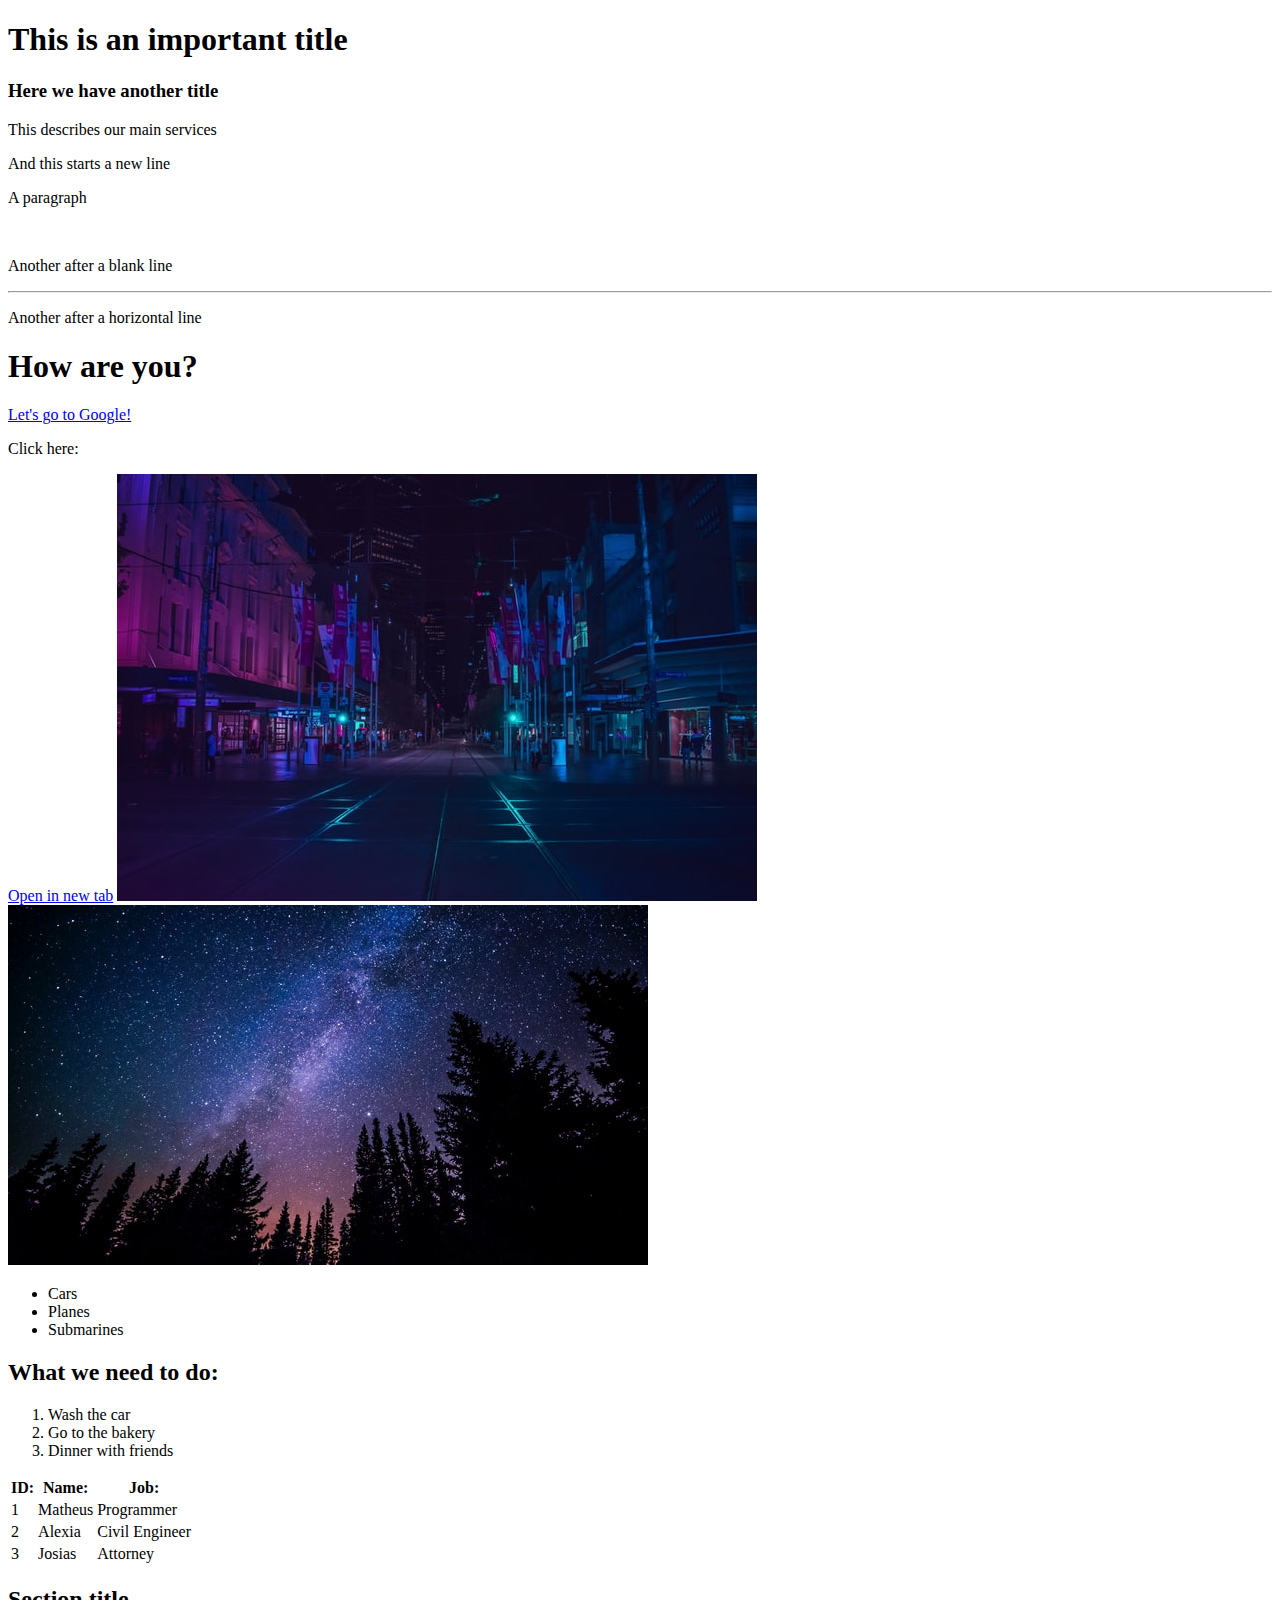
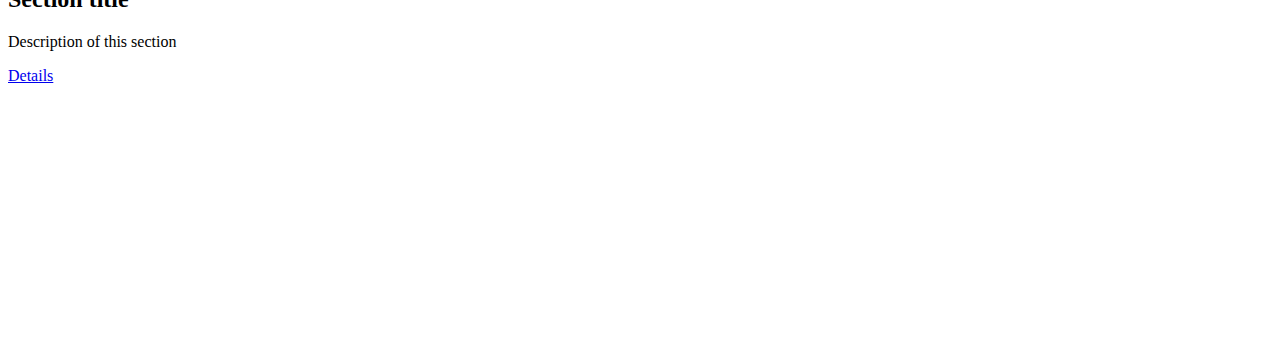
<file: 2_html_basics/index.html>
<!DOCTYPE html>
<html lang="en">
  <head>
    <title>Our website title</title>
  </head>
  <body>
    <!-- 1 - headings -->
    <h1>This is an important title</h1>
    <h3>Here we have another title</h3>

    <!-- 2 - paragraphs -->
    <p>This describes our main services</p>
    <p>And this starts a new line</p>

    <!-- 3 - tag withou content -->
    <p>A paragraph</p>
    <br />
    <p>Another after a blank line</p>
    <hr />
    <p>Another after a horizontal line</p>

    <!-- 4 - comments -->
    <!-- Above this comment we have a title -->
    <h1>How are you?</h1>
    <!-- A comment can hide elements -->
    <!-- <p>I am invisible!</p> -->

    <!-- 5 - attributes -->
    <a href="https://www.google.com">Let's go to Google!</a>

    <!-- 6 - new tag -->
    <p>Click here:</p>
    <a href="https://www.google.com" target="_blank">Open in new tab</a>

    <!-- 7 - image -->
    <img src="img/city.jpg" />

    <!-- 8 - alt attribute -->
    <img src="img/nature.jpg" alt="Night in the woods" />

    <!-- 9 - Unordered list -->
    <ul>
      <li>Cars</li>
      <li>Planes</li>
      <li>Submarines</li>
    </ul>

    <!-- 10 - Ordered list -->
    <h2>What we need to do:</h2>
    <ol>
      <li>Wash the car</li>
      <li>Go to the bakery</li>
      <li>Dinner with friends</li>
    </ol>

    <!-- 11 - tables -->
    <table>
      <tr>
        <th>ID:</th>
        <th>Name:</th>
        <th>Job:</th>
      </tr>
      <tr>
        <td>1</td>
        <td>Matheus</td>
        <td>Programmer</td>
      </tr>
      <tr>
        <td>2</td>
        <td>Alexia</td>
        <td>Civil Engineer</td>
      </tr>
      <tr>
        <td>3</td>
        <td>Josias</td>
        <td>Attorney</td>
      </tr>
    </table>

    <!-- 12 - div -->
    <div>
      <h2>Section title</h2>
      <p>Description of this section</p>
      <a href="#">Details</a>
    </div>

    <br /><br /><br /><br /><br />
    <br /><br /><br /><br /><br />
    <br /><br /><br /><br /><br />
  </body>
</html>
</file>
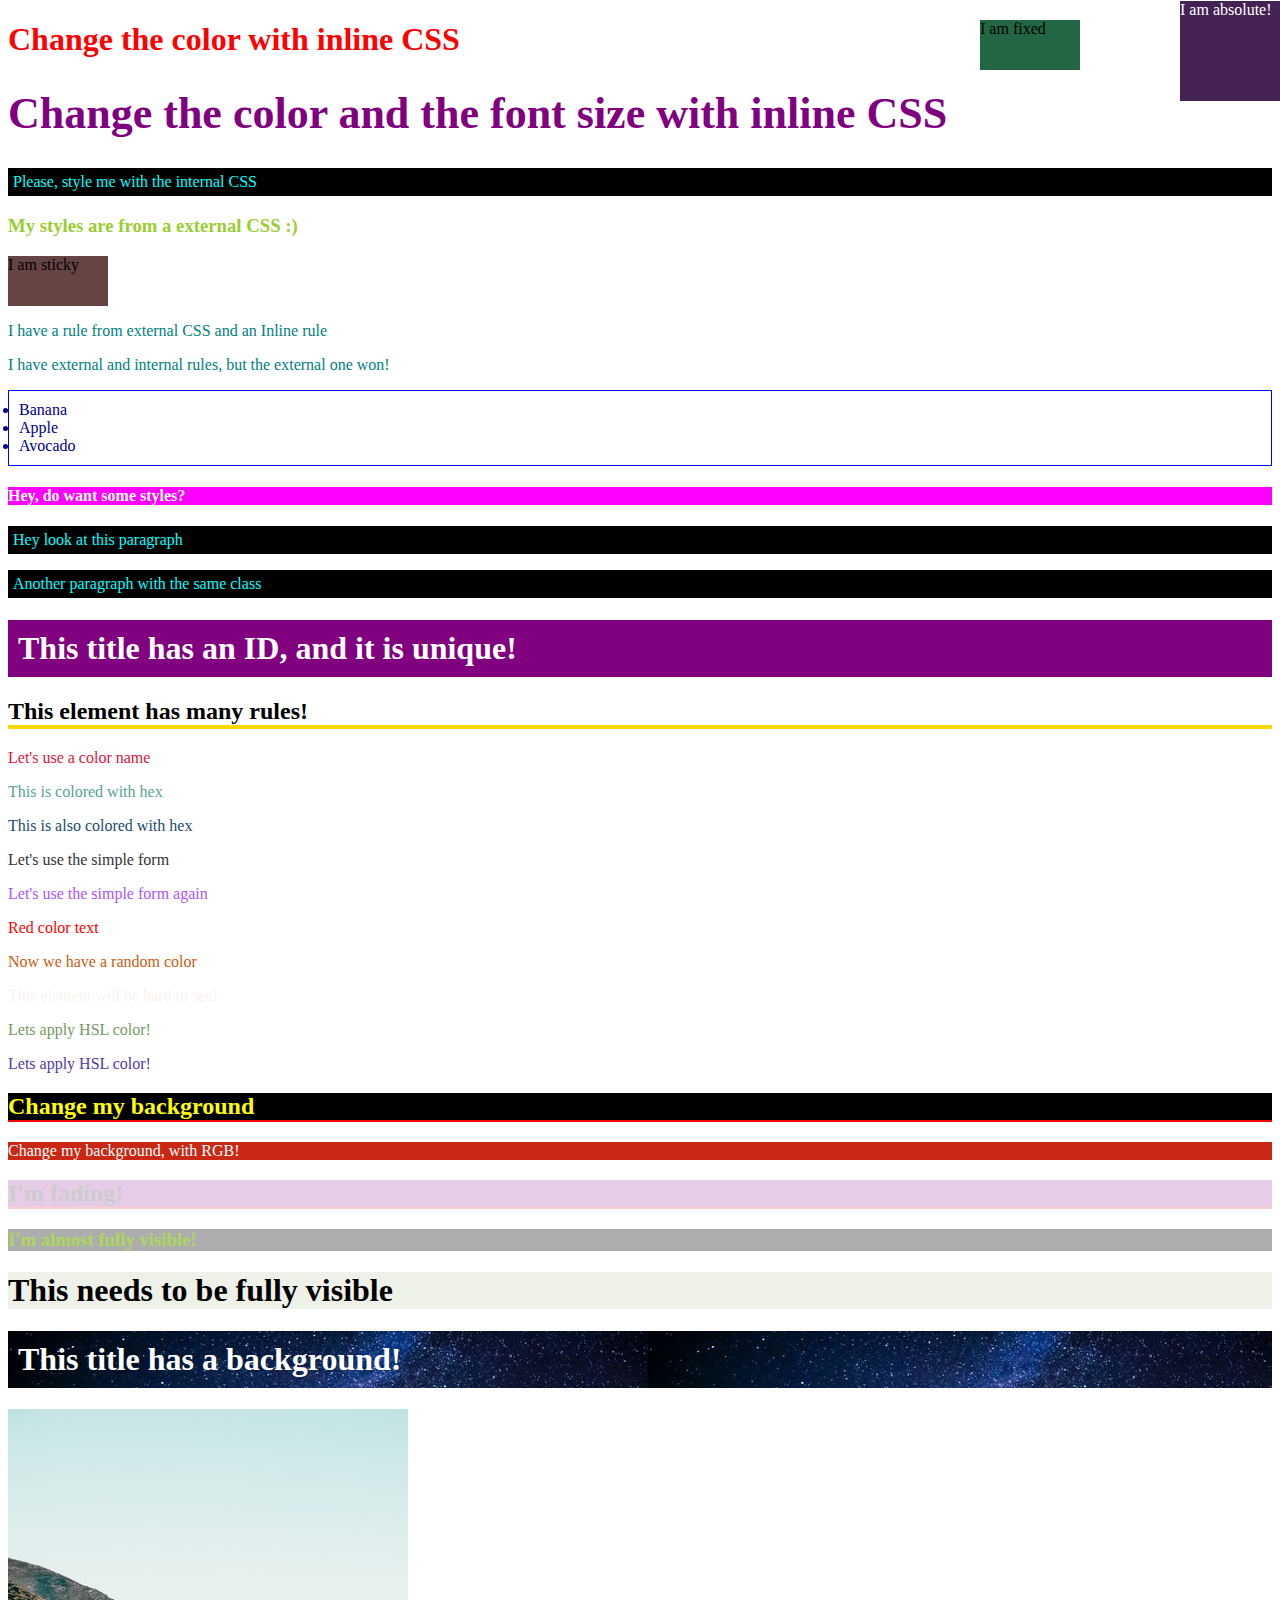
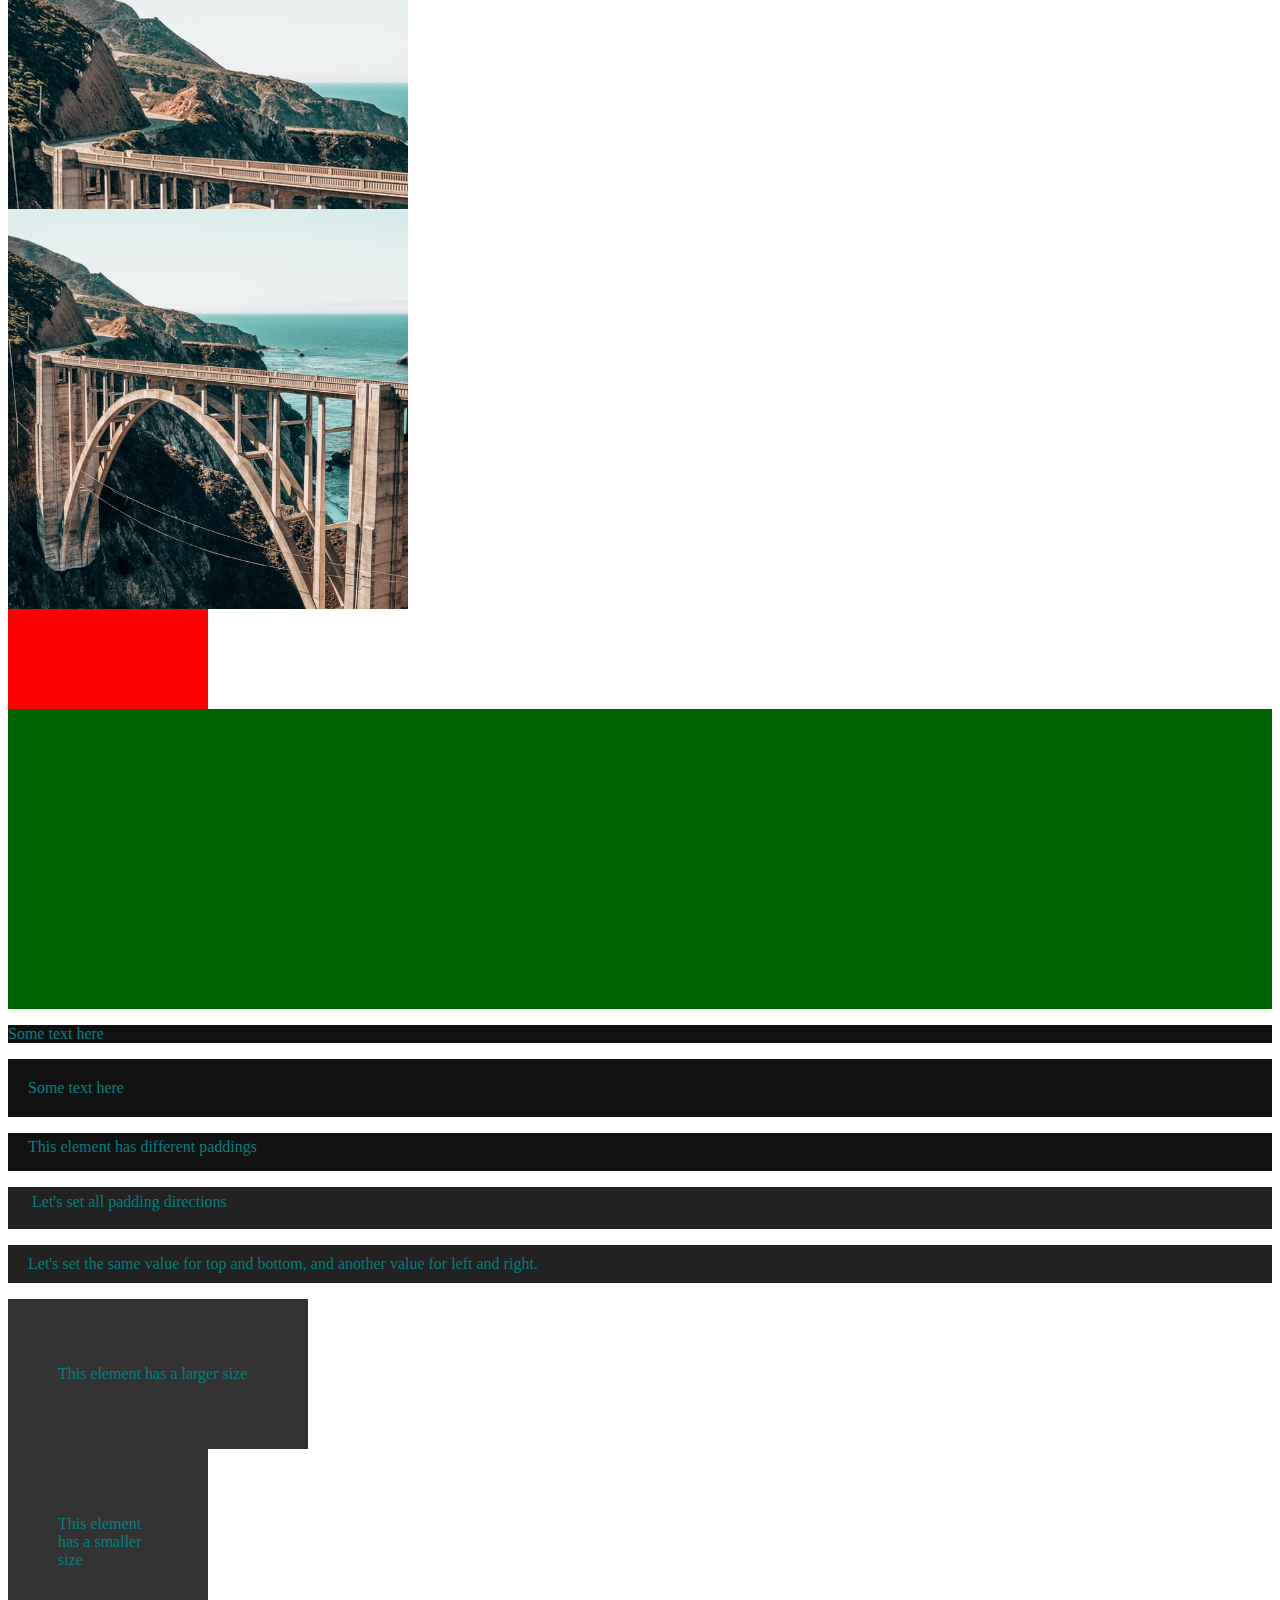
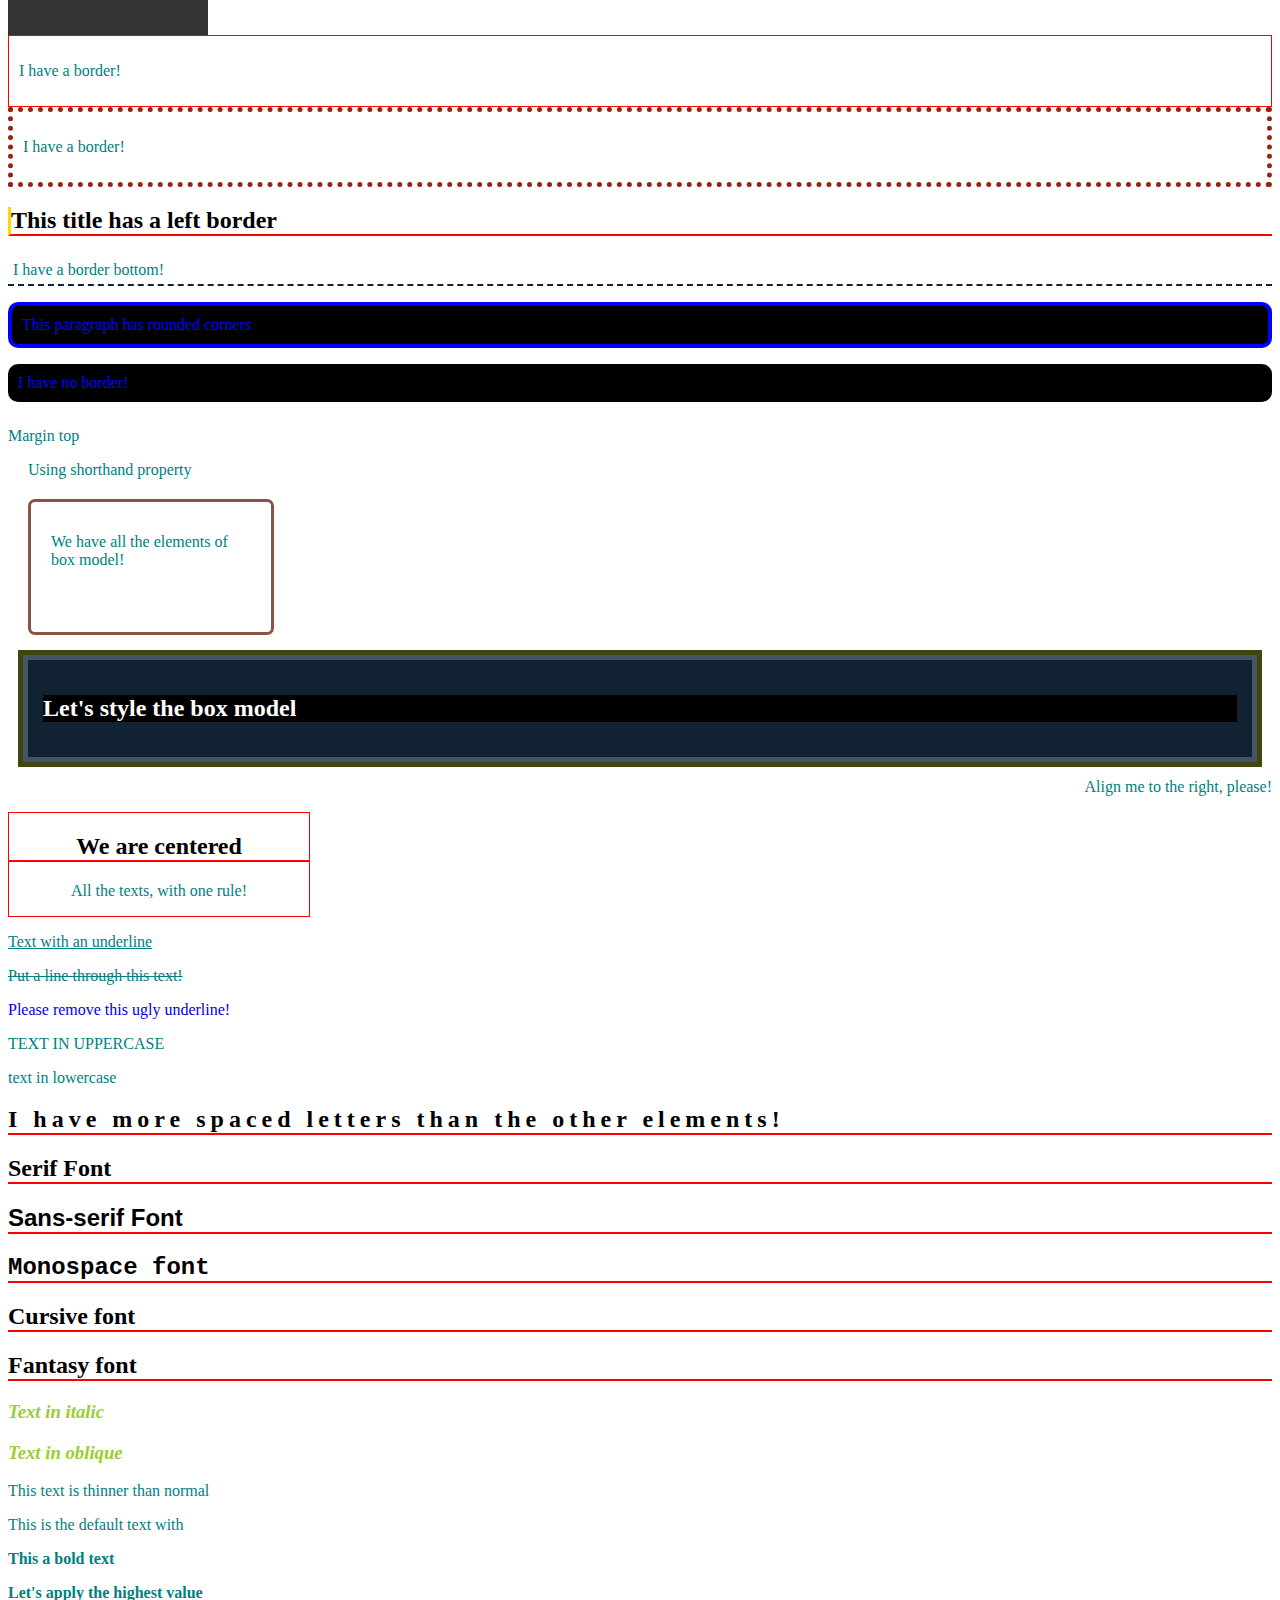
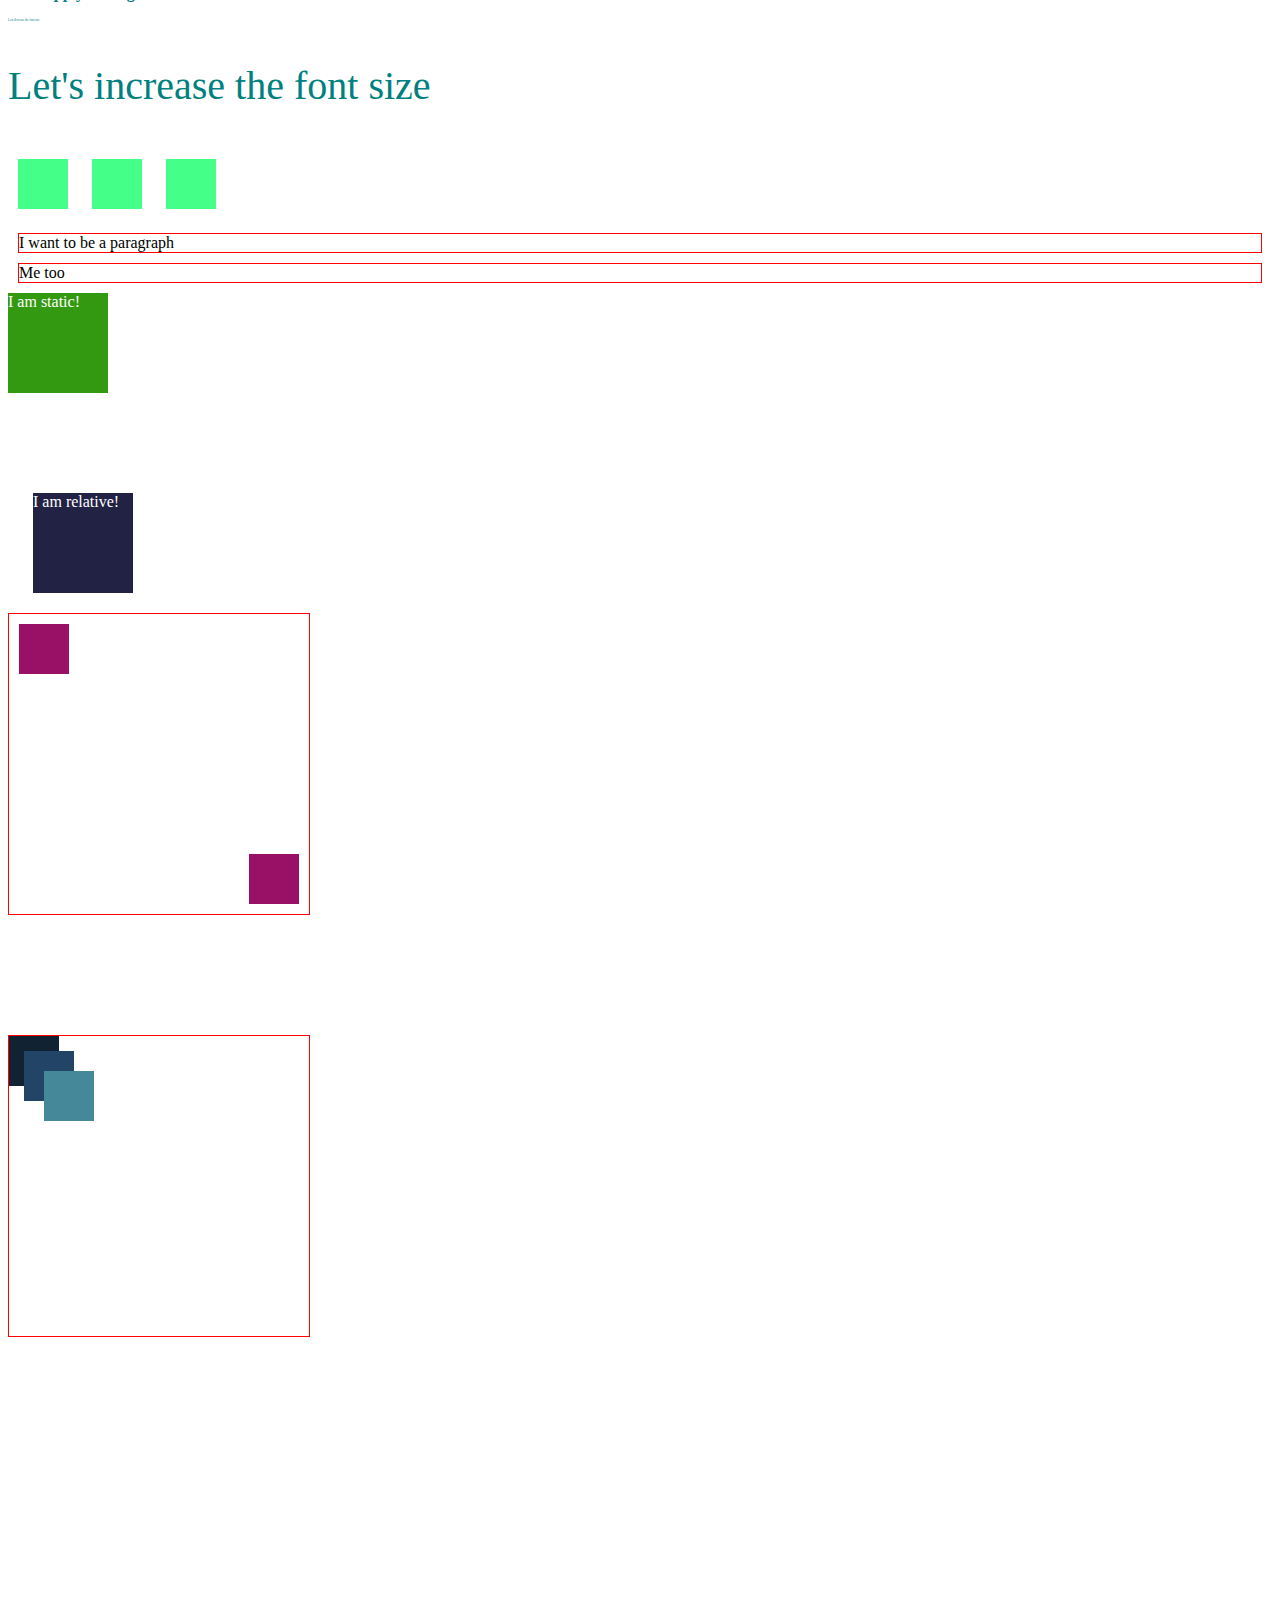
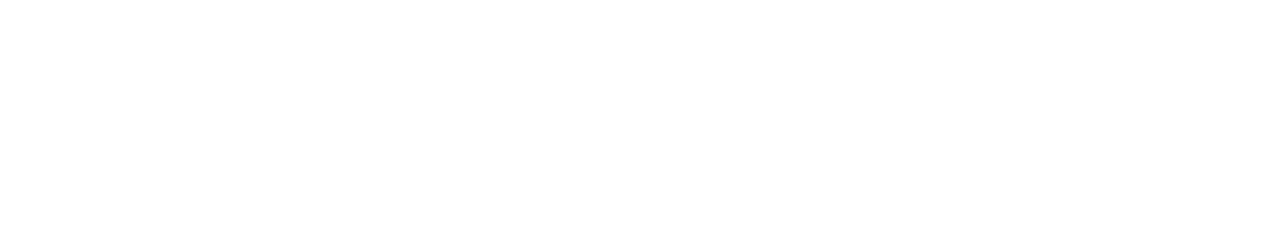
<file: 3_css_basics/index.html>
<!DOCTYPE html>
<html lang="en">
  <head>
    <title>CSS Basics</title>
    <style>
      p {
        color: teal;
      }
    </style>
    <!-- 4 -  external CSS -->
    <link rel="stylesheet" href="css/styles.css" />
    <!-- 6 - multiple CSS files -->
    <link rel="stylesheet" href="css/lists.css" />
    <!-- 6.5 - challenge 2 -->
    <link rel="stylesheet" href="css/titles.css" />
  </head>
  <body>
    <!-- 1 - inline css -->
    <h1 style="color: red">Change the color with inline CSS</h1>
    <!-- 2 - multiple rules -->
    <h1 style="color: purple; font-size: 44px">
      Change the color and the font size with inline CSS
    </h1>
    <!-- 3 - internal CSS -->
    <p class="my-paragraphs">Please, style me with the internal CSS</p>
    <!-- 4 -  external CSS -->
    <h3>My styles are from a external CSS :)</h3>
    <!-- 46 - sticky -->
    <div class="sticky">
      <span>I am sticky</span>
    </div>
    <!-- 5 - CSS order -->
    <p style="color: teal">
      I have a rule from external CSS and an Inline rule
    </p>
    <p>I have external and internal rules, but the external one won!</p>
    <!-- 6 - multiple CSS files -->
    <ul>
      <li>Banana</li>
      <li>Apple</li>
      <li>Avocado</li>
    </ul>
    <!-- 6.5 - challenge 2 -->
    <h4>Hey, do want some styles?</h4>
    <!-- 7 - classes -->
    <p class="my-paragraphs">Hey look at this paragraph</p>
    <p class="my-paragraphs">Another paragraph with the same class</p>
    <!-- 8 - id -->
    <h1 id="exclusive-title">This title has an ID, and it is unique!</h1>
    <!-- 9 - css selector order -->
    <h2 id="another-title" class="title">This element has many rules!</h2>
    <!-- 10 - color name -->
    <p class="color-name">Let's use a color name</p>
    <!-- 11 - hex -->
    <p class="hex">This is colored with hex</p>
    <p class="hex-2">This is also colored with hex</p>
    <!-- 12 - more about hex -->
    <p class="simple-hex">Let's use the simple form</p>
    <p class="simple-hex-2">Let's use the simple form again</p>
    <!-- 13 - rgb -->
    <p class="rgb">Red color text</p>
    <p class="mixed-rgb">Now we have a random color</p>
    <!-- 14 - rgba -->
    <p class="rgba">This element will be hard to see!</p>
    <!-- 15 - hsl -->
    <p class="hsl">Lets apply HSL color!</p>
    <p class="hsl-2">Lets apply HSL color!</p>
    <!-- 16 - background color -->
    <h2 class="bg">Change my background</h2>
    <p class="bg-2">Change my background, with RGB!</p>
    <!-- 17 - background opacity -->
    <div class="bg-opacity">
      <h2>I'm fading!</h2>
    </div>
    <div class="bg-opacity-2">
      <h3>I'm almost fully visible!</h3>
    </div>
    <!-- 18 - opacity in background only -->
    <div class="rgba-opacity">
      <h1>This needs to be fully visible</h1>
    </div>
    <!-- 19 - background image -->
    <h1 class="bg-image">This title has a background!</h1>
    <!-- 20 - centering bg image -->
    <div class="not-centered-bg"></div>
    <div class="centered-bg"></div>
    <!-- 21 - height and width -->
    <div class="height-width"></div>
    <div class="height-width-2"></div>
    <!-- 22 - padding -->
    <p class="without-padding">Some text here</p>
    <p class="with-padding">Some text here</p>
    <!-- 23 - padding indivudal sides -->
    <p class="padding-individual">This element has different paddings</p>
    <!-- 24 - shorthand padding -->
    <p class="padding-shorthand">Let's set all padding directions</p>
    <p class="padding-shorthand-2">
      Let's set the same value for top and bottom, and another value for left
      and right.
    </p>
    <!-- 25 - padding and width -->
    <div class="without-box-sizing">
      <p>This element has a larger size</p>
    </div>
    <div class="with-box-sizing">
      <p>This element has a smaller size</p>
    </div>
    <!-- 26 - border -->
    <div class="border">
      <p>I have a border!</p>
    </div>
    <div class="border-2">
      <p>I have a border!</p>
    </div>
    <!-- 27 - border individual -->
    <h2 class="border-left">This title has a left border</h2>
    <p class="border-bottom">I have a border bottom!</p>
    <!-- 28 - rounded border -->
    <p class="rounded-p">This paragraph has rounded corners</p>
    <p class="rounded-p-2">I have no border!</p>
    <!-- 29 - margin -->
    <p class="margin-top">Margin top</p>
    <p class="margin-shorthand">Using shorthand property</p>
    <!-- 30 - everything together -->
    <div class="box-model">
      <p>We have all the elements of box model!</p>
    </div>
    <!-- challenge 3 -->
    <div id="box-model-challenge">
      <h2 class="challenge-title">Let's style the box model</h2>
    </div>
    <!-- 31 - text alignment -->
    <p class="text-aligned">Align me to the right, please!</p>
    <div class="container-text-center">
      <h2>We are centered</h2>
      <p>All the texts, with one rule!</p>
    </div>
    <!-- 32 - text decoration -->
    <p class="underline">Text with an underline</p>
    <p class="line-trough">Put a line through this text!</p>
    <a href="#" class="remove-underline">Please remove this ugly underline!</a>
    <!-- 33 - text transformation -->
    <p class="upper">Text in uppercase</p>
    <p class="lower">TEXT IN LOWERCASE</p>
    <!-- 34 - letter spacing -->
    <h2 class="spacing">I have more spaced letters than the other elements!</h2>
    <!-- 35 - fonts -->
    <h2 class="serif">Serif Font</h2>
    <h2 class="sans-serif">Sans-serif Font</h2>
    <h2 class="monospace">Monospace font</h2>
    <h2 class="cursive">Cursive font</h2>
    <h2 class="fantasy">Fantasy font</h2>
    <!-- 36 - font style -->
    <h3 class="italic">Text in italic</h3>
    <h3 class="oblique">Text in oblique</h3>
    <!-- 37 - font weight -->
    <p class="thin">This text is thinner than normal</p>
    <p>This is the default text with</p>
    <p class="bold">This a bold text</p>
    <p class="bolder">Let's apply the highest value</p>
    <!-- 38 - font size -->
    <p class="small-p">Lets decrease the font size</p>
    <p class="big-p">Let's increase the font size</p>
    <!-- 39 - display -->
    <div class="inline-box"></div>
    <div class="inline-box"></div>
    <div class="inline-box"></div>
    <span class="block-text">I want to be a paragraph</span>
    <span class="block-text">Me too</span>
    <!-- 40 - hiding elements -->
    <p class="invisible">Find me if you can!</p>
    <!-- 41 - static -->
    <div class="static">
      <span>I am static!</span>
    </div>
    <!-- 42 - relative  -->
    <div class="relative">
      <span>I am relative!</span>
    </div>
    <!-- 43 - absolute  -->
    <div class="absolute">
      <span>I am absolute!</span>
    </div>
    <!-- 44 - relative and absolute -->
    <div class="relative-container">
      <div class="absolute-1"></div>
      <div class="absolute-2"></div>
    </div>
    <!-- 45 - fixed -->
    <div class="fixed">
      <span>I am fixed</span>
    </div>
    <!-- 47 - z index -->
    <div class="relative-container">
      <div class="absolute-3"></div>
      <div class="absolute-4"></div>
      <div class="absolute-5"></div>
    </div>
  </body>
</html>
</file>
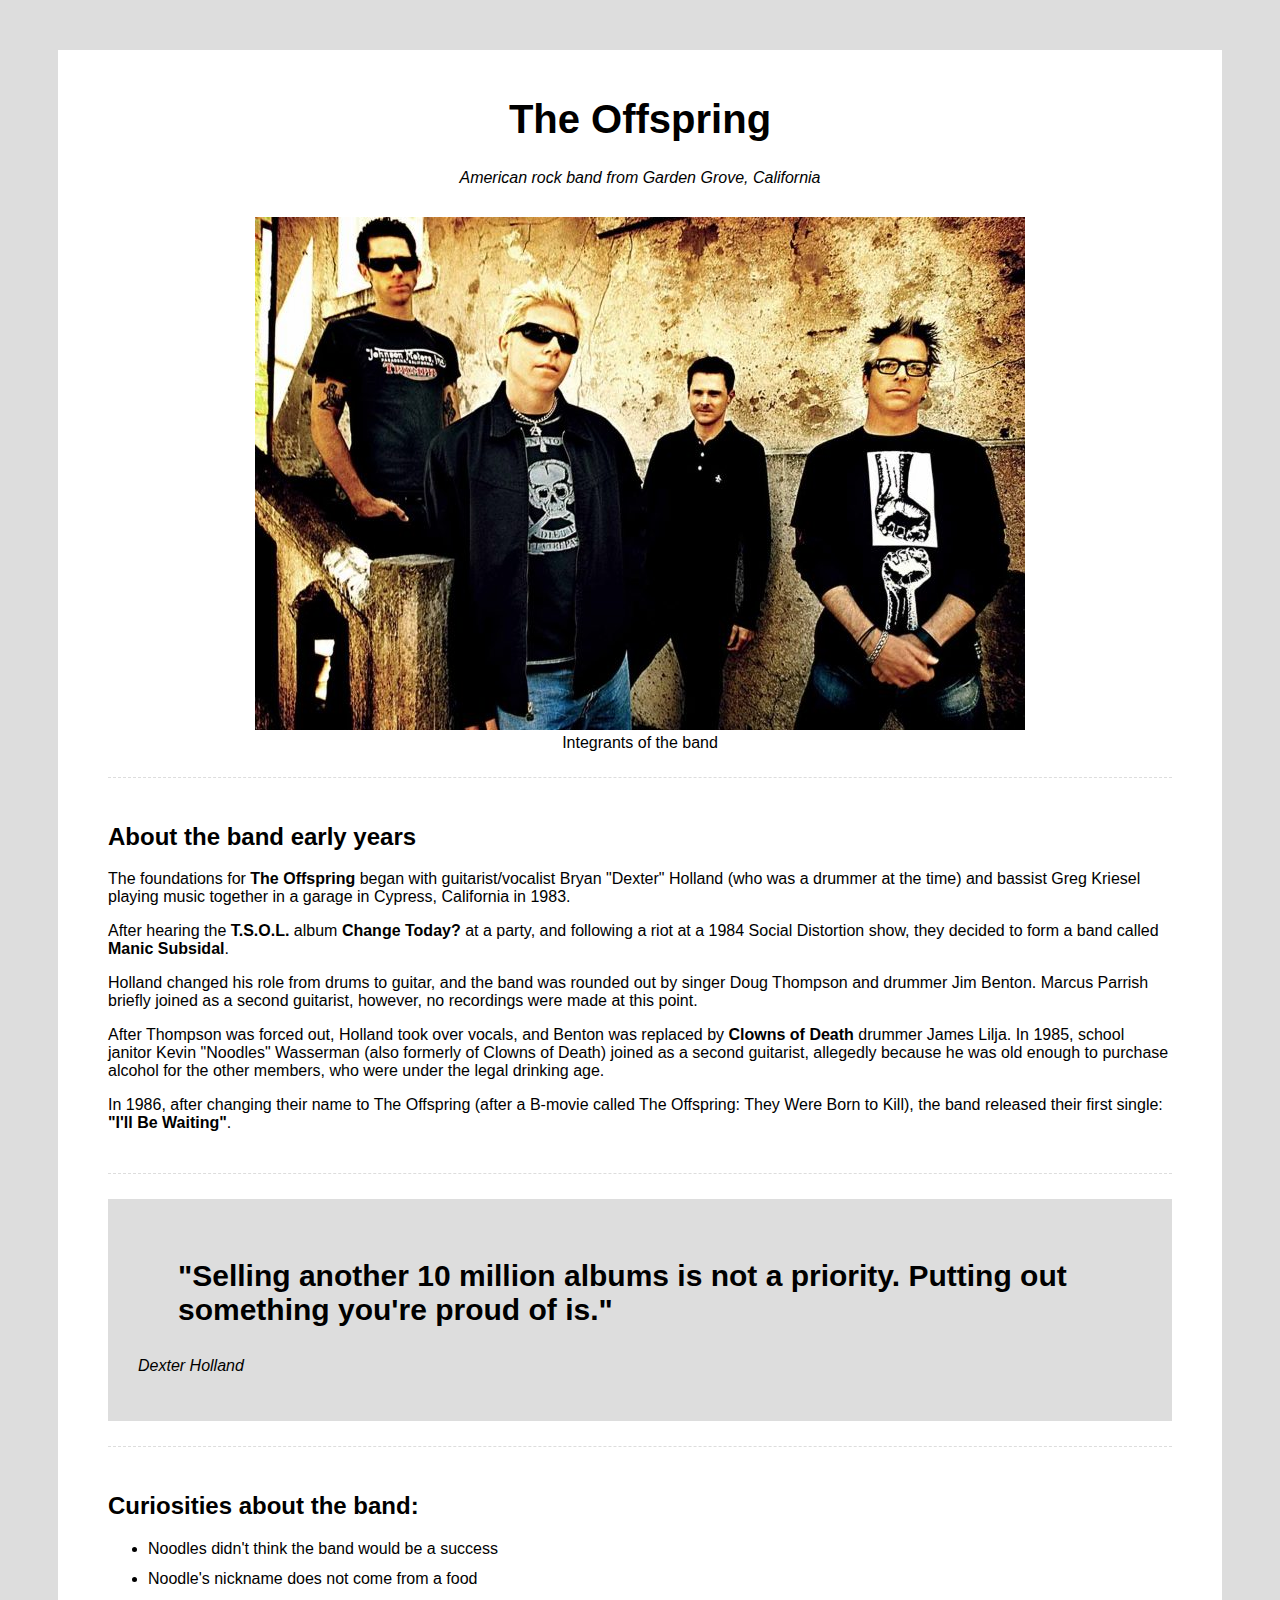
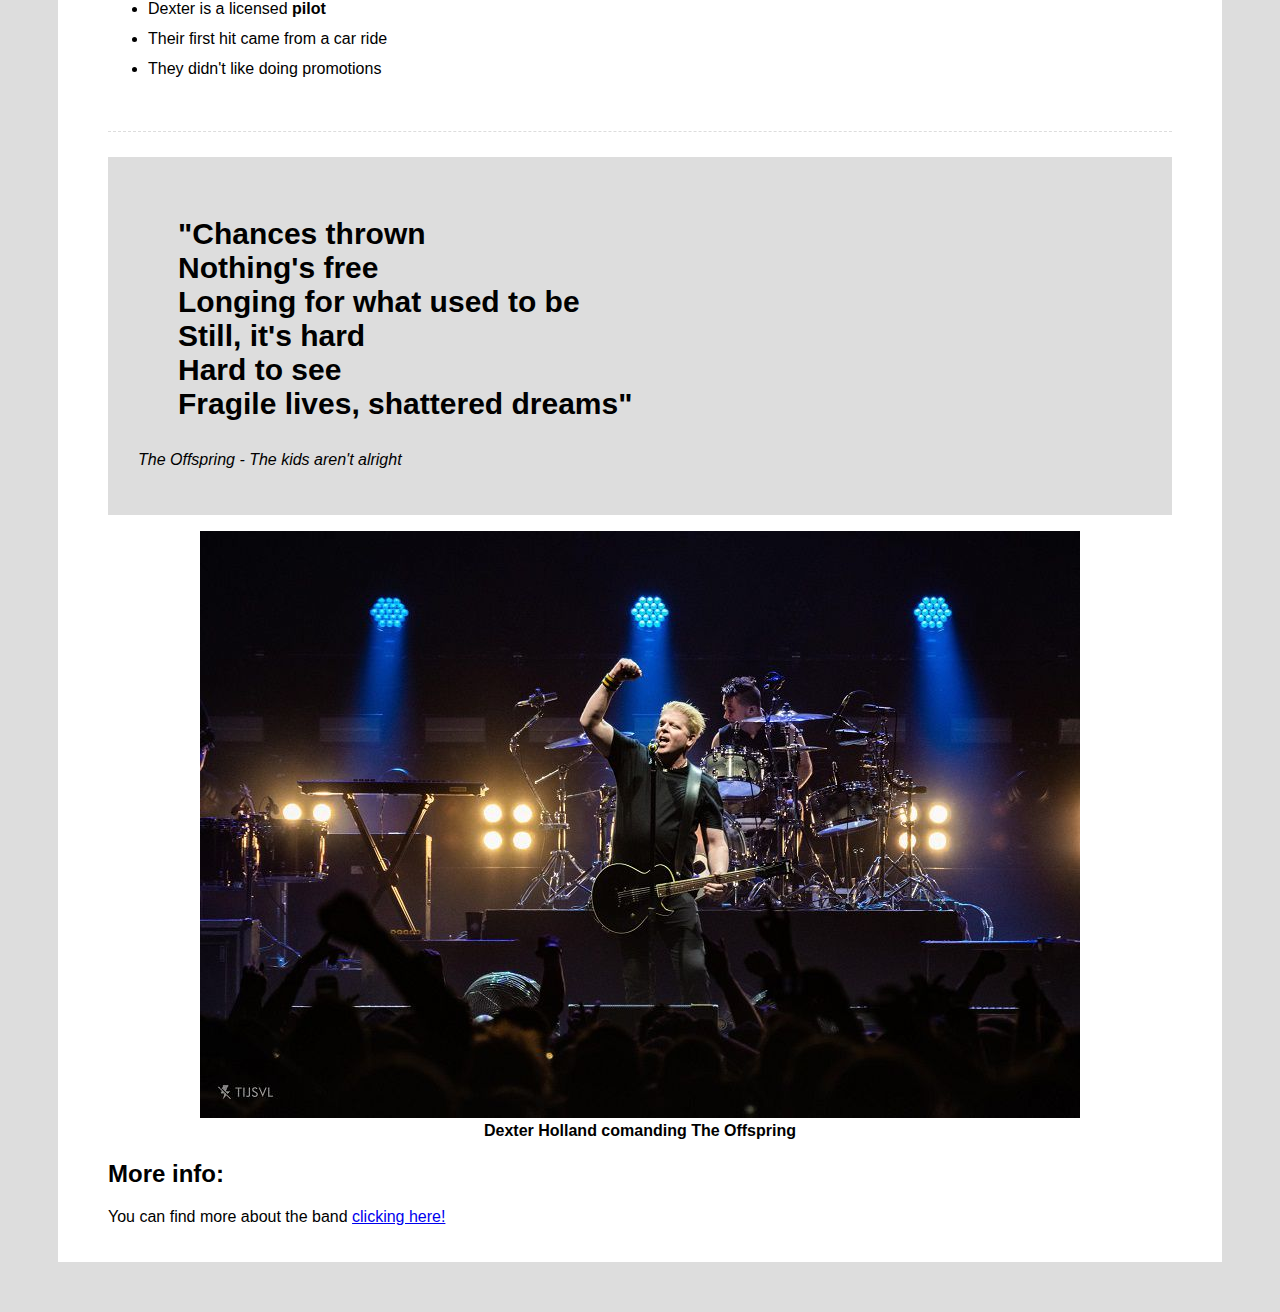
<file: 4_project_tribute_page/index.html>
<!DOCTYPE html>
<html>
  <head>
    <title>Tribute Page: The Offspring</title>
    <meta charset="utf-8" />
    <link rel="stylesheet" type="text/css" href="css/styles.css" />
  </head>
  <body>
    <div class="container">
      <!-- Page header -->
      <div class="header">
        <h1 class="main-title">The Offspring</h1>
        <p class="main-paragraph">
          American rock band from Garden Grove, California
        </p>
      </div>
      <!-- Featured Image -->
      <div class="featured-image">
        <figure>
          <img alt="The Offspring band" src="img/offspring_1.jpg" />
          <figcaption>Integrants of the band</figcaption>
        </figure>
      </div>
      <!-- Biography -->
      <div class="biography-container">
        <h2>About the band early years</h2>
        <p>
          The foundations for <span class="bold">The Offspring</span> began with
          guitarist/vocalist Bryan "Dexter" Holland (who was a drummer at the
          time) and bassist Greg Kriesel playing music together in a garage in
          Cypress, California in 1983.
        </p>
        <p>
          After hearing the <span class="bold">T.S.O.L.</span> album
          <span class="bold">Change Today?</span> at a party, and following a
          riot at a 1984 Social Distortion show, they decided to form a band
          called <span class="bold">Manic Subsidal</span>.
        </p>
        <p>
          Holland changed his role from drums to guitar, and the band was
          rounded out by singer Doug Thompson and drummer Jim Benton. Marcus
          Parrish briefly joined as a second guitarist, however, no recordings
          were made at this point.
        </p>
        <p>
          After Thompson was forced out, Holland took over vocals, and Benton
          was replaced by <span class="bold">Clowns of Death</span> drummer
          James Lilja. In 1985, school janitor Kevin "Noodles" Wasserman (also
          formerly of Clowns of Death) joined as a second guitarist, allegedly
          because he was old enough to purchase alcohol for the other members,
          who were under the legal drinking age.
        </p>
        <p>
          In 1986, after changing their name to The Offspring (after a B-movie
          called The Offspring: They Were Born to Kill), the band released their
          first single: <span class="bold">"I'll Be Waiting"</span>.
        </p>
      </div>
      <!-- First quote container -->
      <div class="quotes-container">
        <blockquote>
          "Selling another 10 million albums is not a priority. Putting out
          something you're proud of is."
        </blockquote>
        <p>Dexter Holland</p>
      </div>
      <!-- Curiosities -->
      <div class="curiosities-container">
        <h2>Curiosities about the band:</h2>
        <ul>
          <li>Noodles didn't think the band would be a success</li>
          <li>Noodle's nickname does not come from a food</li>
          <li>Dexter is a licensed <span class="bold">pilot</span></li>
          <li>Their first hit came from a car ride</li>
          <li>They didn't like doing promotions</li>
        </ul>
      </div>
      <!-- Second quote container -->
      <div class="quotes-container">
        <blockquote>
          "Chances thrown <br />
          Nothing's free <br />
          Longing for what used to be <br />
          Still, it's hard <br />
          Hard to see <br />
          Fragile lives, shattered dreams"
        </blockquote>
        <p>The Offspring - The kids aren't alright</p>
      </div>
      <!-- Second image -->
      <div class="img-bold">
        <figure>
          <img alt="The Offspring in a concert" src="img/offspring_2.jpeg" />
          <figcaption>Dexter Holland comanding The Offspring</figcaption>
        </figure>
      </div>
      <!-- More information -->
      <div class="moreinfo-container">
        <h2>More info:</h2>
        <p>
          You can find more about the band
          <a href="https://en.wikipedia.org/wiki/The_Offspring"
            >clicking here!</a
          >
        </p>
      </div>
    </div>
  </body>
</html>
</file>
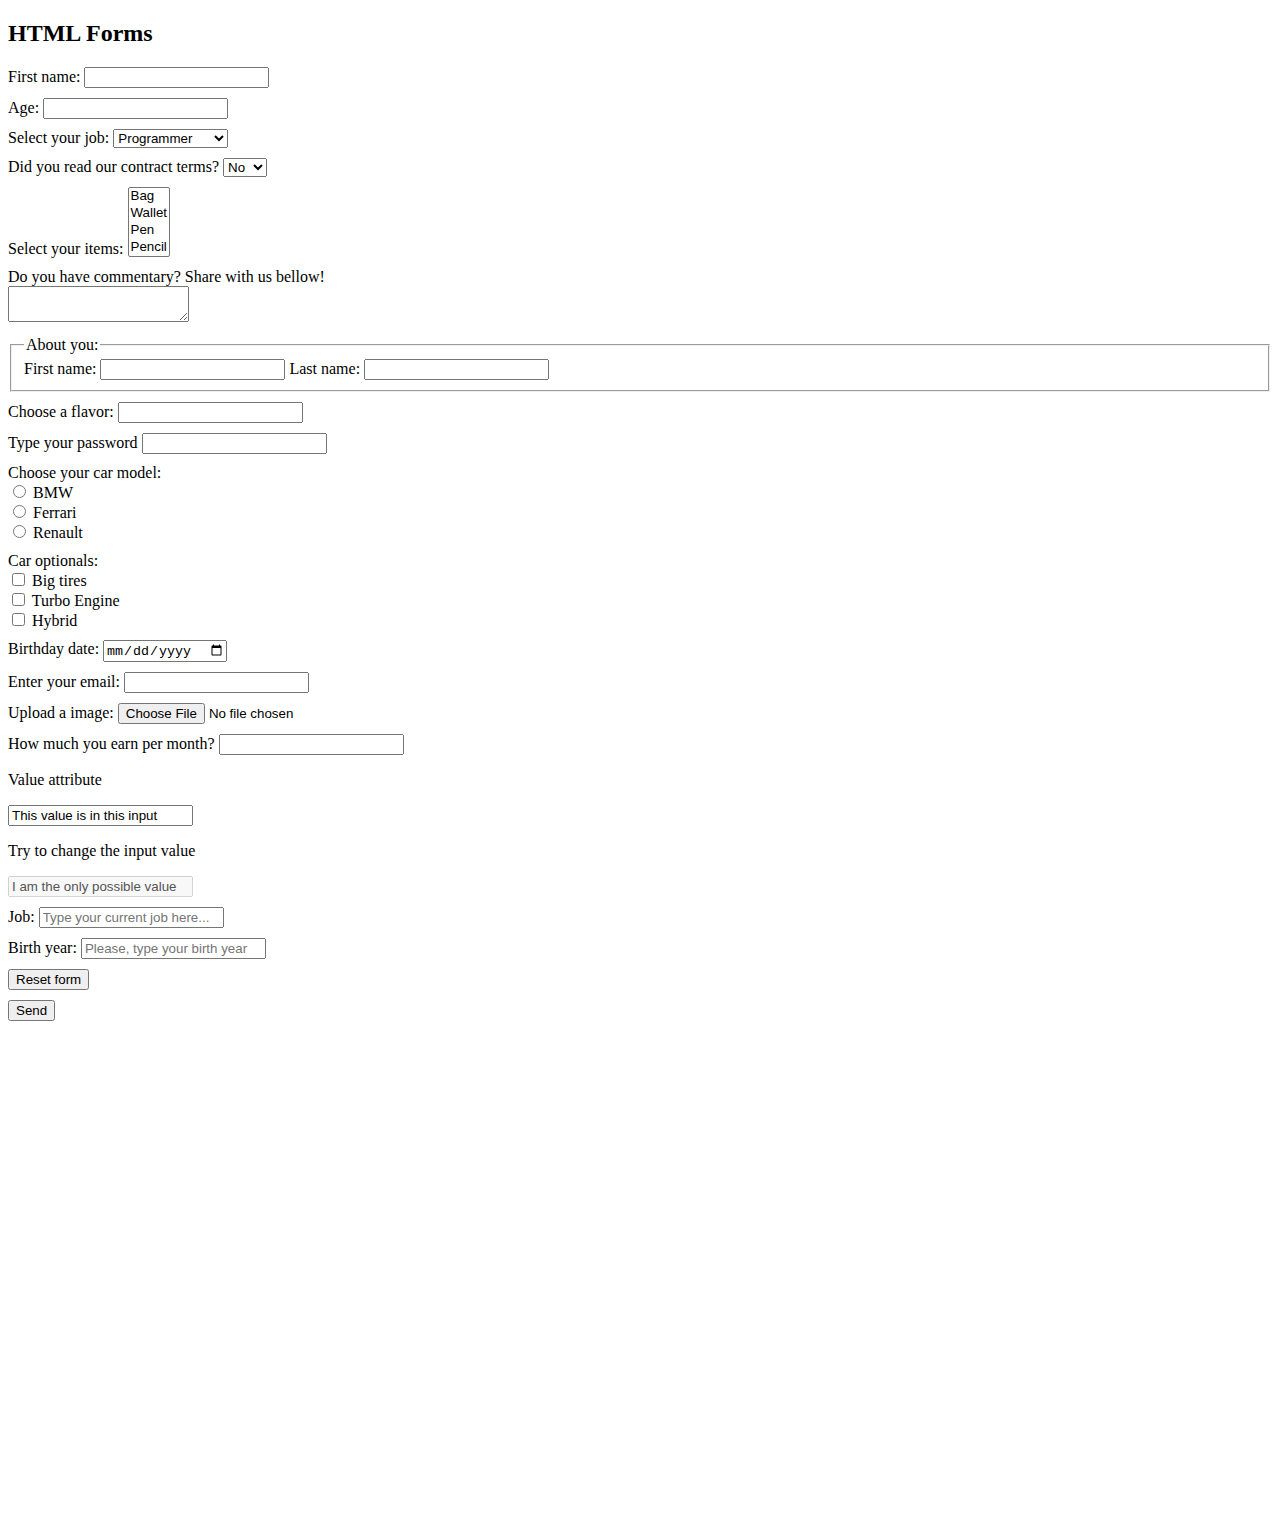
<file: 5_forms/index.html>
<!DOCTYPE html>
<html lang="en">
  <head>
    <meta charset="UTF-8" />
    <meta http-equiv="X-UA-Compatible" content="IE=edge" />
    <meta name="viewport" content="width=device-width, initial-scale=1.0" />
    <title>HTML forms</title>
    <link rel="stylesheet" href="css/styles.css" />
  </head>
  <body>
    <h2>HTML Forms</h2>
    <!-- 1 - first form -->
    <!-- 2 - form attributes -->
    <form action="register.php" method="POST">
      <div>
        <label>First name:</label>
        <input type="text" />
      </div>
      <!-- 3 - name attribute -->
      <div>
        <!-- 4 - label attribute -->
        <label for="age">Age:</label>
        <input type="text" name="age" />
      </div>
      <!-- 6 - select element -->
      <div>
        <label for="job">Select your job:</label>
        <select name="job">
          <option value="programmer">Programmer</option>
          <option value="tester">Software Tester</option>
          <option value="deveops">DevOps</option>
        </select>
      </div>
      <!-- 7 - selected attribute -->
      <div>
        <label for="contract">Did you read our contract terms?</label>
        <select name="contract">
          <option value="yes">Yes</option>
          <option value="no" selected>No</option>
        </select>
      </div>
      <!-- 8 - multiple -->
      <div>
        <label for="items">Select your items:</label>
        <select name="items" multiple>
          <option value="bag">Bag</option>
          <option value="wallet">Wallet</option>
          <option value="pen">Pen</option>
          <option value="pencil">Pencil</option>
        </select>
      </div>
      <!-- 9 - textarea -->
      <div>
        <label for="comment"
          >Do you have commentary? Share with us bellow!</label
        >
        <br />
        <textarea name="comment"></textarea>
      </div>
      <!-- 10 - fieldset and legend -->
      <div>
        <fieldset>
          <legend>About you:</legend>
          <label for="firstname">First name:</label>
          <input type="text" name="firstname" />
          <label for="lastname">Last name:</label>
          <input type="text" name="lastname" />
        </fieldset>
      </div>
      <!-- 11 - datalist -->
      <div>
        <label for="flavor">Choose a flavor:</label>
        <input list="flavors" name="flavor" />

        <datalist id="flavors">
          <option value="Cherry"></option>
          <option value="Milk"></option>
          <option value="Strawberry"></option>
          <option value="Green Tea"></option>
          <option value="Chocolate"></option>
        </datalist>
      </div>
      <!-- 12 - password -->
      <div>
        <label for="password">Type your password</label>
        <input type="password" />
      </div>
      <!-- 14 - radio -->
      <div>
        <label for="car_model">Choose your car model:</label> <br />
        <input type="radio" value="bmw" name="car_model" />
        <label for="bmw">BMW</label> <br />
        <input type="radio" value="ferrari" name="car_model" />
        <label for="ferrari">Ferrari</label> <br />
        <input type="radio" value="renault" name="car_model" />
        <label for="renault">Renault</label> <br />
      </div>
      <!-- 15 - checkbox -->
      <div>
        <label for="optionals">Car optionals:</label> <br />
        <input type="checkbox" name="optionals[]" value="big_tires" /> Big tires
        <br />
        <input type="checkbox" name="optionals[]" value="turbo_engine" /> Turbo
        Engine <br />
        <input type="checkbox" name="optionals[]" value="hybrid" /> Hybrid
        <br />
      </div>
      <!-- 16 - date -->
      <div>
        <label for="birthday">Birthday date:</label>
        <input type="date" name="birthday" />
      </div>
      <!-- 17 - email -->
      <div>
        <label for="email">Enter your email:</label>
        <input type="email" name="email" />
      </div>
      <!-- 18 - file -->
      <div>
        <label for="image">Upload a image:</label>
        <input type="file" name="image" />
      </div>
      <!-- 19 - number -->
      <div>
        <label for="salary">How much you earn per month?</label>
        <input type="number" name="salary" />
      </div>
      <!-- 20 - value attribute -->
      <div>
        <p>Value attribute</p>
        <input type="text" value="This value is in this input" />
      </div>
      <!-- 21 - disabled attribute -->
      <div>
        <p>Try to change the input value</p>
        <input type="text" value="I am the only possible value" disabled />
      </div>
      <!-- 22 - placeholder attribute -->
      <div>
        <label for="currentjob">Job:</label>
        <input
          type="text"
          name="currentjob"
          placeholder="Type your current job here..."
        />
      </div>
      <!-- 23 - required attribute -->
      <div>
        <label for="birthyear">Birth year:</label>
        <input
          type="text"
          placeholder="Please, type your birth year"
          required
        />
      </div>
      <!-- 13 - reset form -->
      <div>
        <input type="reset" value="Reset form" />
      </div>
      <!-- 5 - submit button -->
      <input type="submit" value="Send" />
    </form>
  </body>
</html>
</file>
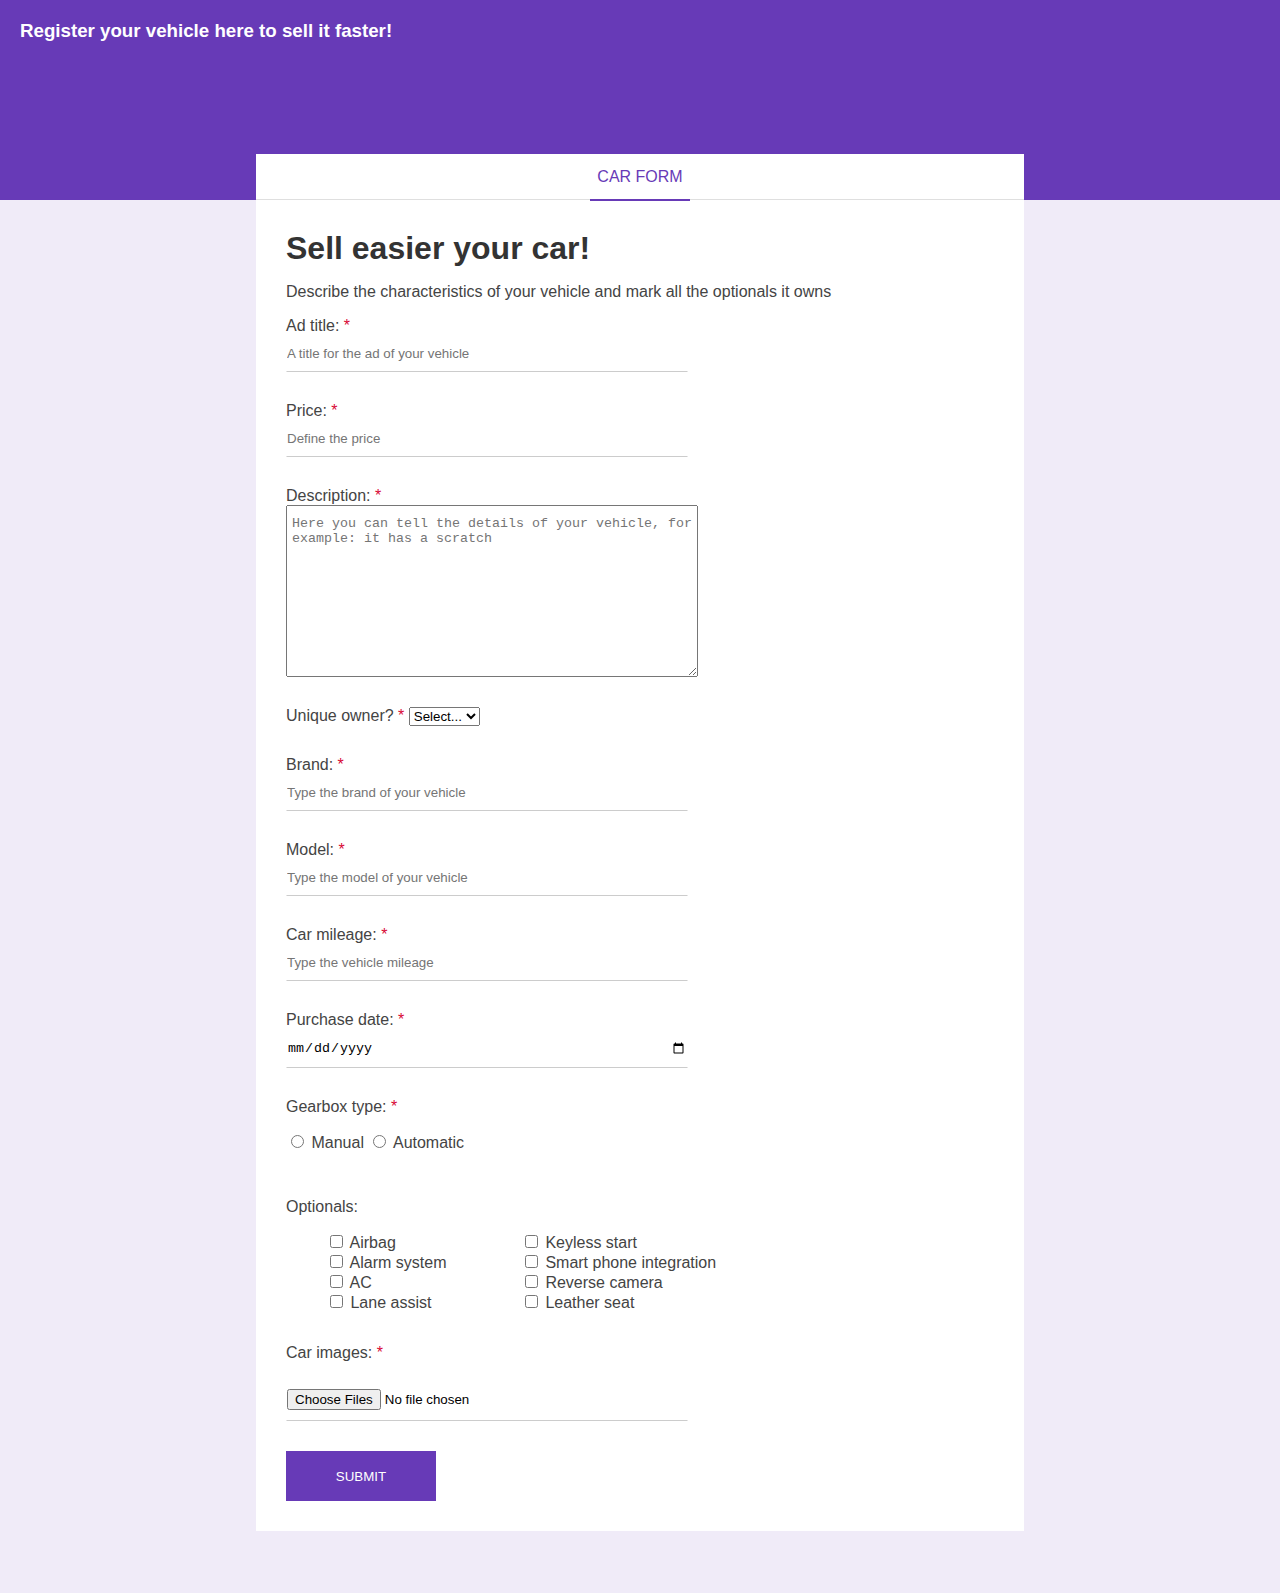
<file: 6_form_project/index.html>
<!DOCTYPE html>
<html>
  <head>
    <meta charset="utf-8" />
    <title>Sell your car</title>
    <link rel="stylesheet" type="text/css" href="css/styles.css" />
  </head>
  <body>
    <div class="container">
      <div class="header">
        <h3>Register your vehicle here to sell it faster!</h3>
      </div>
      <div class="form-container">
        <div class="form-header">
          <p>Car form</p>
        </div>
        <div class="form-body">
          <h1 class="form-title">Sell easier your car!</h1>
          <p>
            Describe the characteristics of your vehicle and mark all the
            optionals it owns
          </p>
          <form>
            <div class="box-input">
              <label for="title">
                Ad title:
                <span class="required-field">*</span>
              </label>
              <input
                type="text"
                name="title"
                id="title"
                class="block"
                placeholder="A title for the ad of your vehicle"
                minlength="1"
                maxlength="30"
                required
              />
            </div>
            <div class="box-input">
              <label for="price"
                >Price:
                <span class="required-field">*</span>
              </label>
              <input
                type="number"
                id="price"
                name="price"
                class="block"
                placeholder="Define the price"
                required
              />
            </div>
            <div class="box-input">
              <label for="description"
                >Description:
                <span class="required-field">*</span>
              </label>
              <textarea
                id="description"
                name="description"
                class="block"
                cols="30"
                rows="10"
                required
                placeholder="Here you can tell the details of your vehicle, for example: it has a scratch"
              ></textarea>
            </div>
            <div class="box-input">
              <label for="unique_owner"
                >Unique owner?
                <span class="required-field">*</span>
              </label>
              <select id="unique_owner" name="unique_owner" required>
                <option value="">Select...</option>
                <option value="1">Yes</option>
                <option value="0">No</option>
              </select>
            </div>
            <div class="box-input">
              <label for="brand">
                Brand:
                <span class="required-field">*</span>
              </label>
              <input
                type="text"
                name="brand"
                id="brand"
                class="block"
                placeholder="Type the brand of your vehicle"
                required
              />
            </div>
            <div class="box-input">
              <label for="model">
                Model:
                <span class="required-field">*</span>
              </label>
              <input
                type="text"
                name="model"
                id="model"
                class="block"
                placeholder="Type the model of your vehicle"
                required
              />
            </div>
            <div class="box-input">
              <label for="mileage">
                Car mileage:
                <span class="required-field">*</span>
              </label>
              <input
                type="number"
                name="mileage"
                id="mileage"
                class="block"
                placeholder="Type the vehicle mileage"
                required
              />
            </div>
            <div class="box-input">
              <label for="purchase_date">
                Purchase date:
                <span class="required-field">*</span>
              </label>
              <input
                type="date"
                name="purchase_date"
                id="purchase_date"
                class="block"
                required
              />
            </div>
            <div class="box-input">
              <p>Gearbox type: <span class="required-field">*</span></p>
              <input type="radio" id="manual" name="gear" />
              <label for="manual">Manual</label>
              <input type="radio" id="auto" name="gear" />
              <label for="auto">Automatic</label>
            </div>
            <div class="optional_box">
              <p>Optionals:</p>
              <ul class="optional_list">
                <li>
                  <input
                    type="checkbox"
                    id="airbag"
                    name="optional[]"
                    value="airbag"
                  />
                  <label for="airbag">Airbag</label>
                </li>
                <li>
                  <input
                    type="checkbox"
                    id="alarm"
                    name="optional[]"
                    value="alarm"
                  />
                  <label for="alarm">Alarm system</label>
                </li>
                <li>
                  <input type="checkbox" id="ac" name="optional[]" value="ac" />
                  <label for="ac">AC</label>
                </li>
                <li>
                  <input
                    type="checkbox"
                    id="lane_assist"
                    name="optional[]"
                    value="lane_assist"
                  />
                  <label for="lane_assist">Lane assist</label>
                </li>
              </ul>
            </div>
            <div class="optional_box">
              <ul class="optional_list">
                <li>
                  <input
                    type="checkbox"
                    id="keyless_start"
                    name="optional[]"
                    value="keyless_start"
                  />
                  <label for="keyless_start">Keyless start</label>
                </li>
                <li>
                  <input
                    type="checkbox"
                    id="smartphone"
                    name="optional[]"
                    value="smartphone"
                  />
                  <label for="smartphone">Smart phone integration</label>
                </li>
                <li>
                  <input
                    type="checkbox"
                    id="reverse_camera"
                    name="optional[]"
                    value="reverse_camera"
                  />
                  <label for="reverse_camera">Reverse camera</label>
                </li>
                <li>
                  <input
                    type="checkbox"
                    id="leather_seat"
                    name="optional[]"
                    value="leather_seat"
                  />
                  <label for="leather_seat">Leather seat</label>
                </li>
              </ul>
            </div>
            <div class="box-input">
              <p>Car images: <span class="required-field">*</span></p>
              <input
                type="file"
                multiple
                accept="image/png, image/jpeg"
                id="images"
                name="images"
                required
              />
            </div>
            <input type="submit" class="btn-submit" value="Submit" />
          </form>
        </div>
      </div>
    </div>
  </body>
</html>
</file>
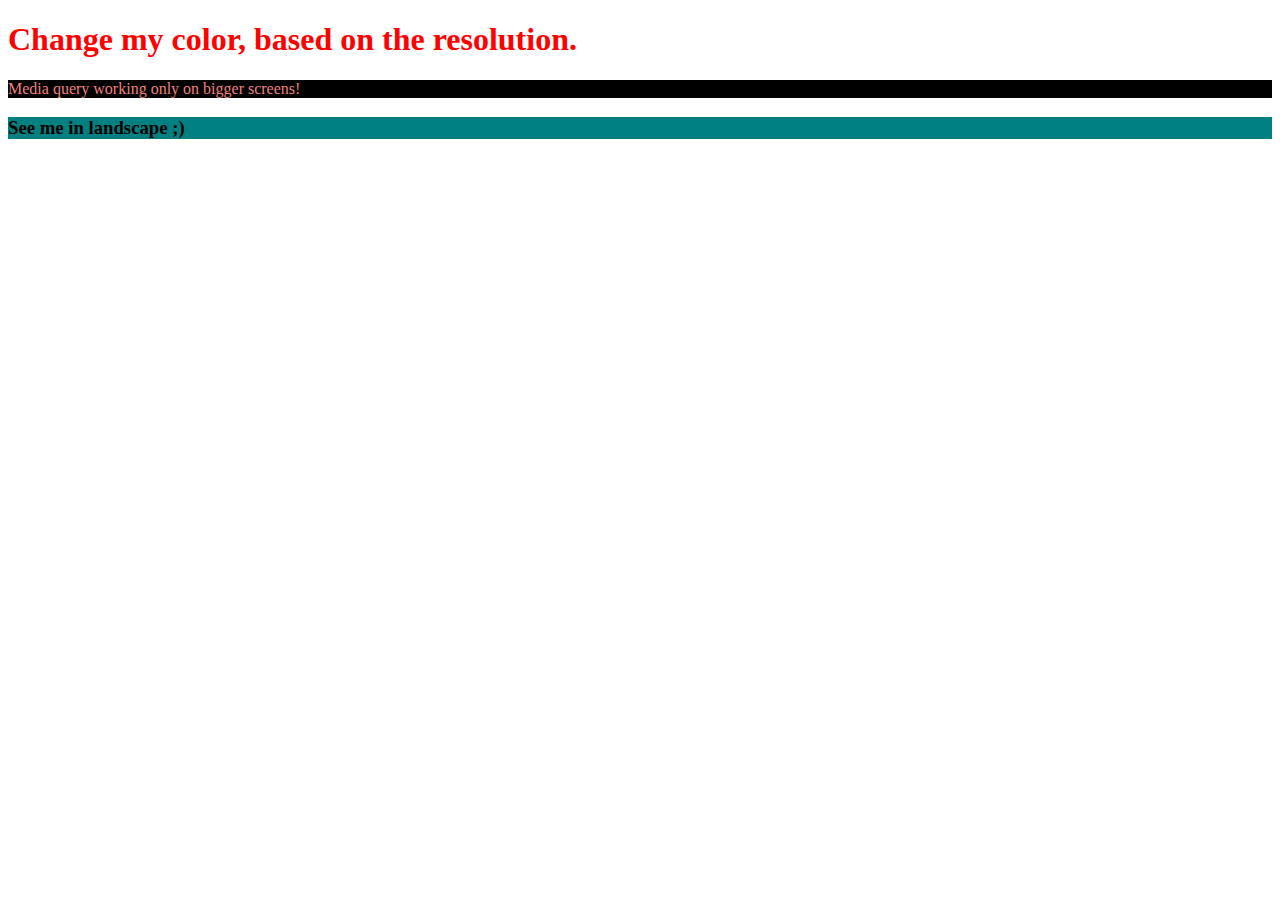
<file: 7_responsivity/index.html>
<!DOCTYPE html>
<html lang="en">
  <head>
    <meta charset="UTF-8" />
    <meta http-equiv="X-UA-Compatible" content="IE=edge" />
    <!-- 1 - responsive meta tag -->
    <meta name="viewport" content="width=device-width, initial-scale=1.0" />
    <title>Responsivity</title>
    <link rel="stylesheet" href="css/styles.css" />
  </head>
  <body>
    <!-- 2 - media query -->
    <h1>Change my color, based on the resolution.</h1>
    <!-- 3 - min width -->
    <p>Media query working only on bigger screens!</p>
    <!-- 4 - landscape -->
    <h3>See me in landscape ;)</h3>
  </body>
</html>
</file>
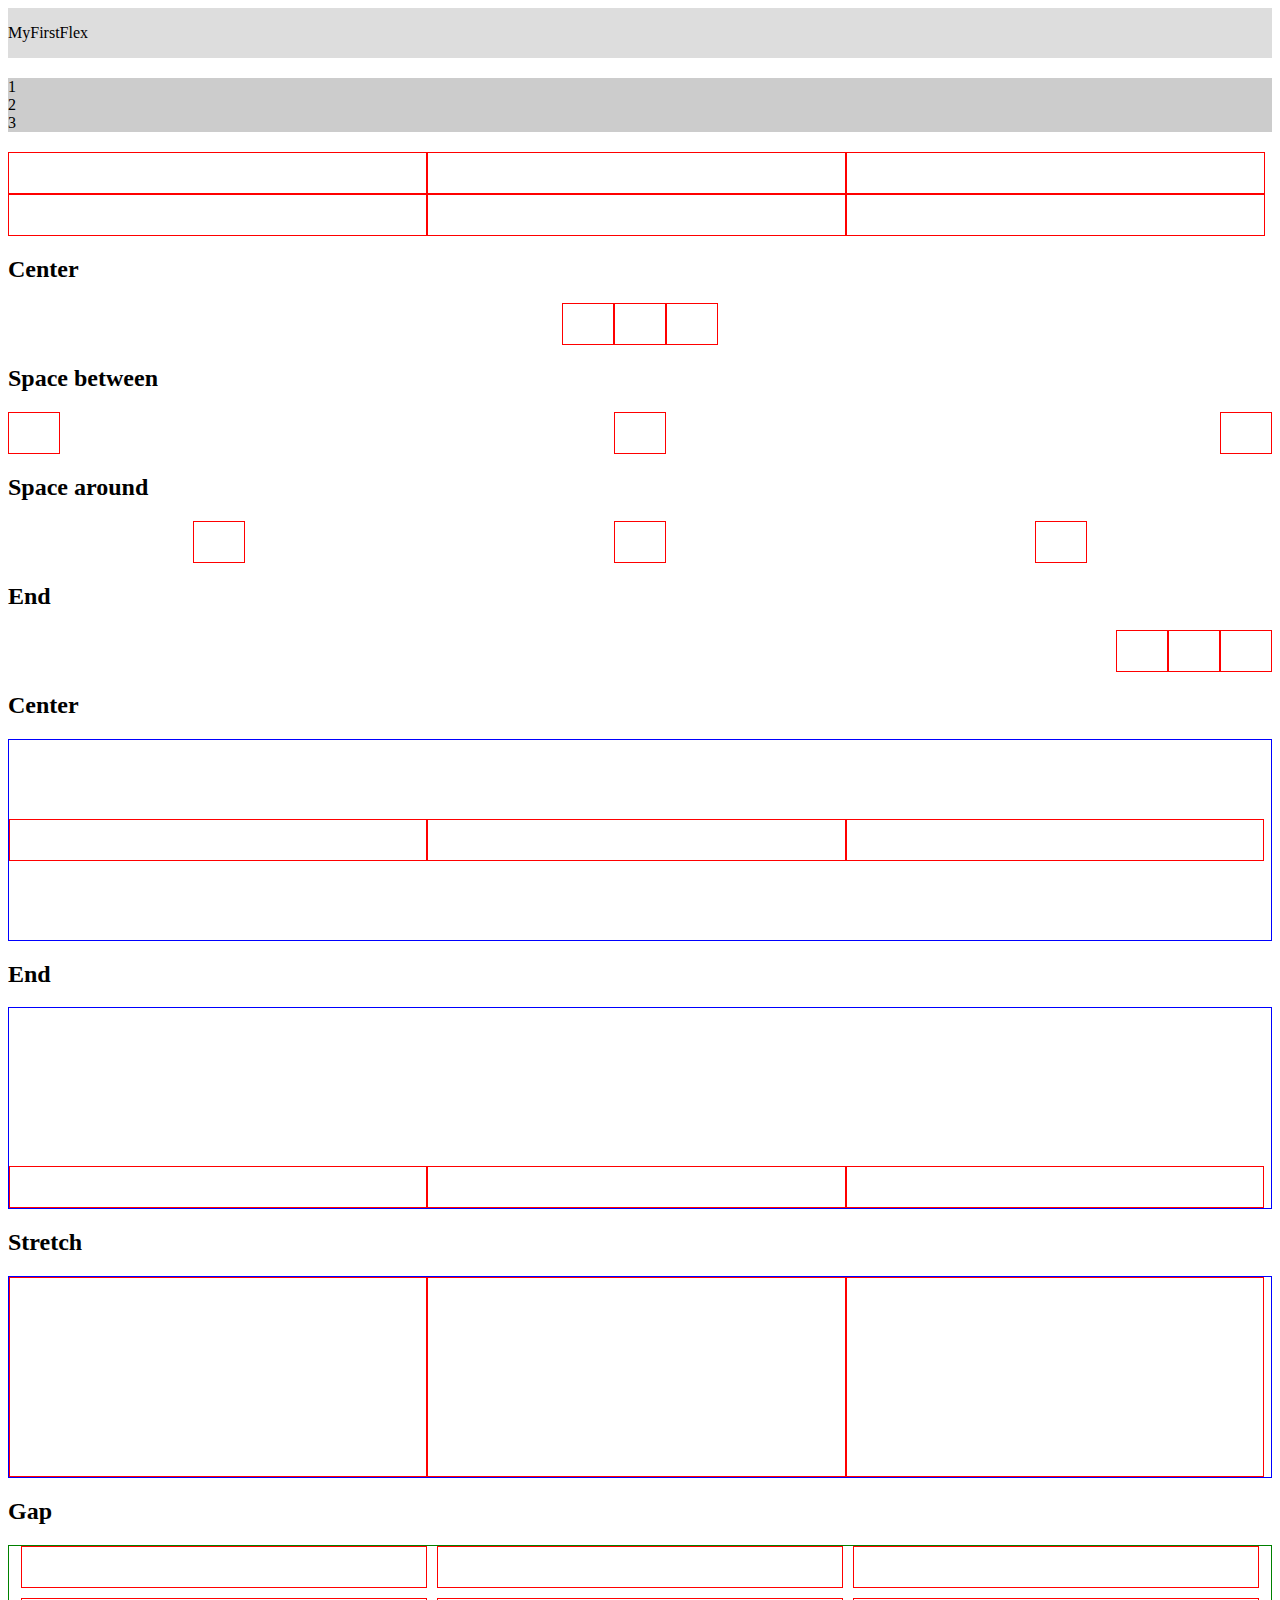
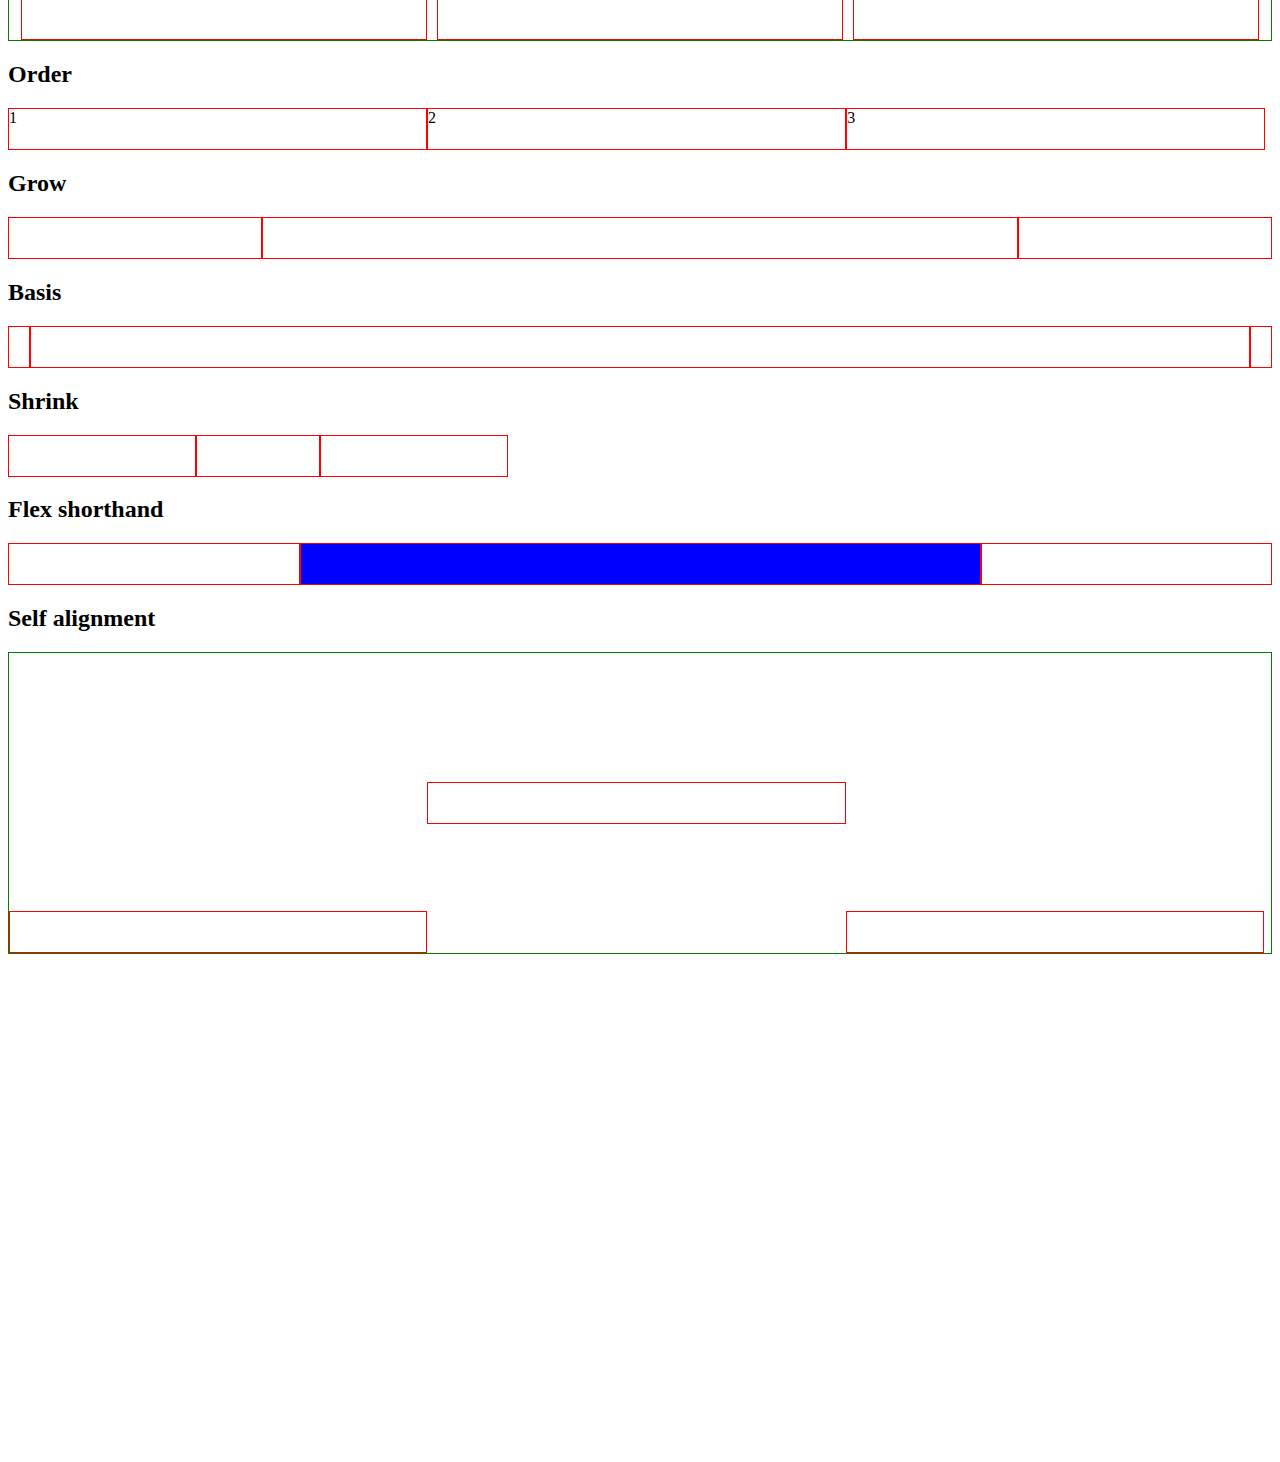
<file: 9_flexbox/index.html>
<!DOCTYPE html>
<html lang="en">
  <head>
    <meta charset="UTF-8" />
    <meta http-equiv="X-UA-Compatible" content="IE=edge" />
    <meta name="viewport" content="width=device-width, initial-scale=1.0" />
    <title>Flexbox</title>
    <link rel="stylesheet" href="css/styles.css" />
  </head>
  <body>
    <!-- 1 - flex -->
    <div class="flex">
      <p>My</p>
      <p>First</p>
      <p>Flex</p>
    </div>
    <!-- 2 - column -->
    <div class="flex-column">
      <span>1</span>
      <span>2</span>
      <span>3</span>
    </div>
    <!-- 3 - wrap -->
    <div class="wrap">
      <div class="box"></div>
      <div class="box"></div>
      <div class="box"></div>
      <div class="box"></div>
      <div class="box"></div>
      <div class="box"></div>
    </div>
    <!-- 4 - justify content -->
    <h2>Center</h2>
    <div class="center">
      <div class="box"></div>
      <div class="box"></div>
      <div class="box"></div>
    </div>
    <h2>Space between</h2>
    <div class="space-between">
      <div class="box"></div>
      <div class="box"></div>
      <div class="box"></div>
    </div>
    <h2>Space around</h2>
    <div class="space-around">
      <div class="box"></div>
      <div class="box"></div>
      <div class="box"></div>
    </div>
    <h2>End</h2>
    <div class="end">
      <div class="box"></div>
      <div class="box"></div>
      <div class="box"></div>
    </div>
    <!-- 5 - align items -->
    <h2>Center</h2>
    <div class="align-center">
      <div class="box"></div>
      <div class="box"></div>
      <div class="box"></div>
    </div>
    <h2>End</h2>
    <div class="flex-end">
      <div class="box"></div>
      <div class="box"></div>
      <div class="box"></div>
    </div>
    <h2>Stretch</h2>
    <div class="stretch">
      <div class="box"></div>
      <div class="box"></div>
      <div class="box"></div>
    </div>
    <!-- 6 - gap -->
    <h2>Gap</h2>
    <div class="gap">
      <div class="box"></div>
      <div class="box"></div>
      <div class="box"></div>
      <div class="box"></div>
      <div class="box"></div>
      <div class="box"></div>
    </div>
    <!-- 7 - order -->
    <h2>Order</h2>
    <div class="order">
      <div class="box" id="three">3</div>
      <div class="box" id="one">1</div>
      <div class="box" id="two">2</div>
    </div>
    <!-- 8 - grow -->
    <h2>Grow</h2>
    <div class="grow">
      <div class="box"></div>
      <div class="box big"></div>
      <div class="box"></div>
    </div>
    <!-- 9 - basis -->
    <h2>Basis</h2>
    <div class="basis">
      <div class="box"></div>
      <div class="box big"></div>
      <div class="box"></div>
    </div>
    <!-- 10 - shrink -->
    <h2>Shrink</h2>
    <div class="shrink">
      <div class="box"></div>
      <div class="box small"></div>
      <div class="box"></div>
    </div>
    <!-- 11 - shorthand -->
    <h2>Flex shorthand</h2>
    <div class="shorthand">
      <div class="box"></div>
      <div class="box different"></div>
      <div class="box"></div>
    </div>
    <!-- 12 - self alignment -->
    <h2>Self alignment</h2>
    <div class="self-alignment">
      <div class="box"></div>
      <div class="box different"></div>
      <div class="box"></div>
    </div>
  </body>
</html>
</file>
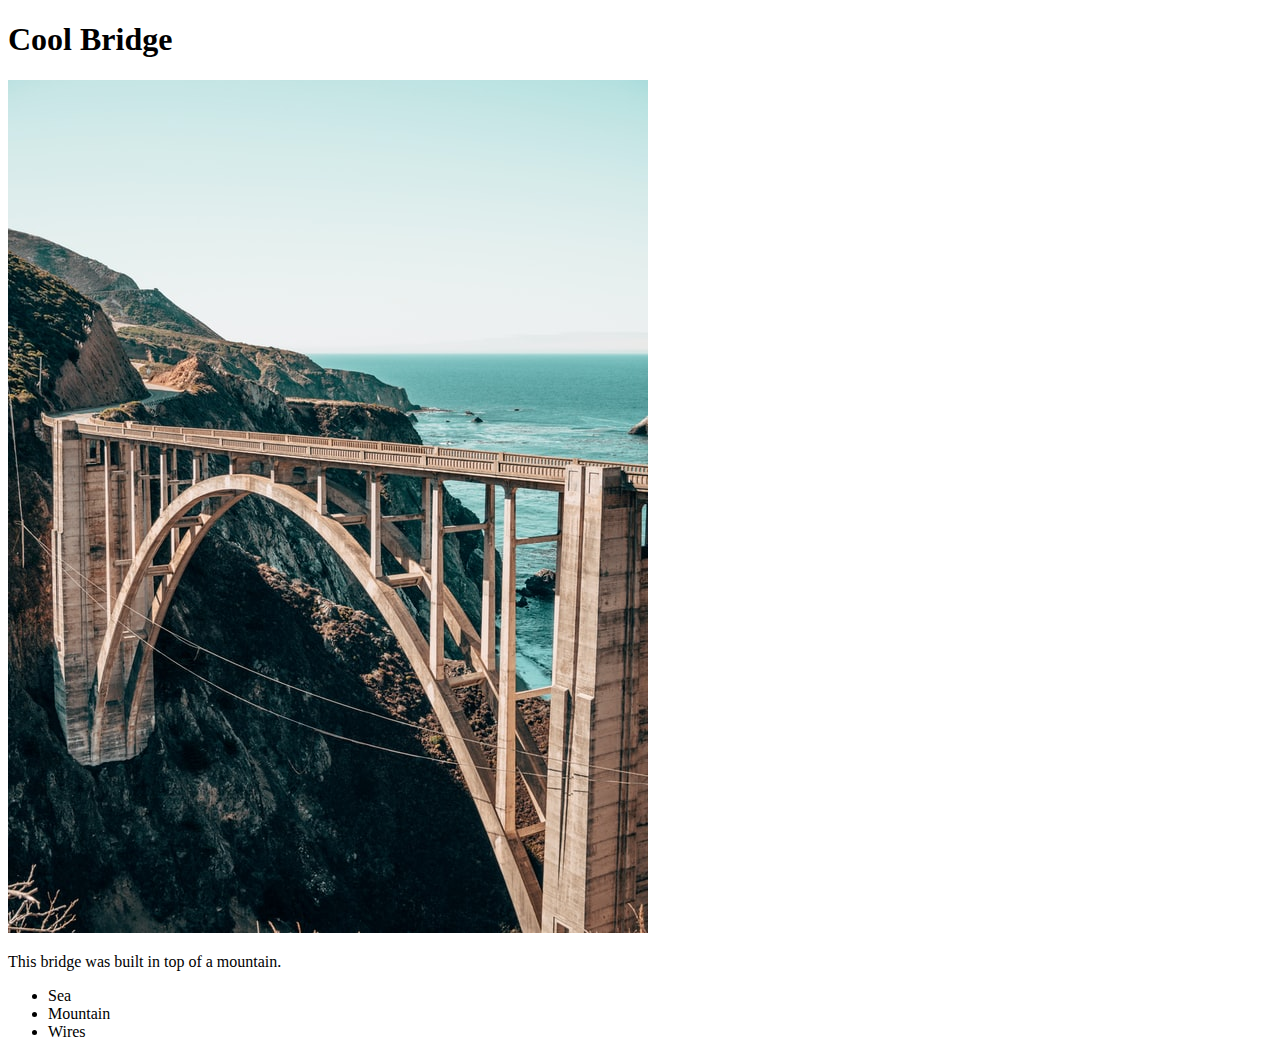
<file: 2_html_basics/challenge.html>
<!DOCTYPE html>
<html lang="en">
  <head>
    <meta charset="UTF-8" />
    <meta http-equiv="X-UA-Compatible" content="IE=edge" />
    <meta name="viewport" content="width=device-width, initial-scale=1.0" />
    <title>My Challenge</title>
  </head>
  <body>
    <h1>Cool Bridge</h1>
    <img src="img/bridge.jpg" alt="A random bridge" />
    <p>This bridge was built in top of a mountain.</p>
    <ul>
      <li>Sea</li>
      <li>Mountain</li>
      <li>Wires</li>
    </ul>
  </body>
</html>
</file>
<file: 3_css_basics/css/styles.css>
/* 7 - css comments */
/* this rule styles our h3 titles */
h3 {
  color: yellowgreen;
}

/* 
    that paragraph needs to be red 
    and this is a multi line comment

    comment this for future classes (30+)
*/
/* p {
  color: red;
} */

/* classes */
.my-paragraphs {
  background-color: #000;
  color: aqua;
  padding: 5px;
}

/* id */
#exclusive-title {
  background-color: purple;
  padding: 10px;
  color: white;
}

/* css selector order */
body {
  padding-bottom: 500px;
}

h2 {
  border-bottom: 2px solid red;
}

.title {
  border-bottom: 3px solid purple;
}

#another-title {
  border-bottom: 4px solid gold;
}

/* color name */
.color-name {
  color: crimson;
}

/* hex */
.hex {
  color: #55a398;
}

.hex-2 {
  color: #1a4c6f;
}

/* more about hex */
.simple-hex {
  color: #333;
}

.simple-hex-2 {
  color: #a5f;
}

/* rgb */
.rgb {
  color: rgb(255, 0, 0);
}

.mixed-rgb {
  color: rgb(200, 93, 18);
}

/* rgba */
.rgba {
  color: rgba(200, 100, 50, 0.1);
}

/* hsl */
.hsl {
  color: hsl(100, 20%, 50%);
}

.hsl-2 {
  color: hsl(255, 50%, 44%);
}

/* background-color */
.bg {
  background-color: #000;
  color: yellow;
}

.bg-2 {
  background-color: rgb(200, 40, 20);
  color: #fff;
}

/* background opacity */
.bg-opacity {
  background-color: purple;
  opacity: 0.2;
}

.bg-opacity-2 {
  background-color: #999;
  color: #000;
  opacity: 0.8;
}

/* opacity just to the background element */
.rgba-opacity {
  background-color: rgba(90, 120, 25, 0.1);
  color: #000;
}

/* background image */
.bg-image {
  color: #fff;
  padding: 10px;
  background-image: url("../img/nature.jpg");
}

/* centering bg image */
.not-centered-bg,
.centered-bg {
  height: 400px;
  width: 400px;
}

.not-centered-bg {
  background-image: url("../img/bridge.jpg");
}

.centered-bg {
  background-image: url("../img/bridge.jpg");
  background-position: center;
  background-size: cover;
}

/* height and width */
.height-width {
  width: 200px;
  height: 100px;
  background-color: red;
}

.height-width-2 {
  height: 300px;
  background-color: darkgreen;
}

/* padding */
.without-padding {
  background-color: #111;
}

.with-padding {
  background-color: #111;
  padding: 20px;
}

/* padding individual sides */
.padding-individual {
  background-color: #111;
  padding-top: 5px;
  padding-right: 10px;
  padding-bottom: 15px;
  padding-left: 20px;
}

/* padding shorthand */
.padding-shorthand {
  background-color: #222;
  padding: 6px 12px 18px 24px; /* TOP, RIGHT, BOTTOM, LEFT */
}

.padding-shorthand-2 {
  background-color: #222;
  padding: 10px 20px; /* TOP AND BOTTOM, LEFT AND RIGHT */
}

/* padding and width */
.without-box-sizing {
  background-color: #333;
  width: 200px;
  padding: 50px;
}

.with-box-sizing {
  background-color: #333;
  width: 200px;
  padding: 50px;
  box-sizing: border-box;
}

/* border */
.border {
  border: 1px solid red;
  padding: 10px;
}

.border-2 {
  border: 5px dotted #921;
  padding: 10px;
}

/* border individual */
.border-left {
  border-left: 3px solid gold;
}

.border-bottom {
  border-bottom: 2px dashed #123;
  padding: 5px;
}

/* rounded border */

.rounded-p {
  border: 4px solid blue;
  background-color: #000;
  color: blue;
  border-radius: 10px;
  padding: 10px;
}

.rounded-p-2 {
  background-color: #000;
  color: blue;
  border-radius: 10px;
  padding: 10px;
}

/* margin */
.margin-top {
  margin-top: 25px;
}

.margin-shorthand {
  margin: 5px 10px 15px 20px; /* TOP, RIGHT, BOTTOM, LEFT */
}

/* everything together */
.box-model {
  margin: 20px;
  padding: 15px 20px;
  border: 3px solid #854;
  border-radius: 7px;
  width: 200px;
  height: 100px;
}

/* challenge 3 */
#box-model-challenge {
  margin: 15px;
  padding: 15px;
  border: 5px solid #456;
  outline: 5px solid #441;
  background-color: #123;
}

.challenge-title {
  background-color: #000;
  color: #fff;
  border: none;
}

/* text alignment */
.text-aligned {
  text-align: right;
}

.container-text-center {
  text-align: center;
  width: 300px;
  border: 1px solid red;
}

/* text decoration */
.underline {
  text-decoration: underline;
}

.line-trough {
  text-decoration: line-through;
}

.remove-underline {
  text-decoration: none;
}

/* text transformation */
.upper {
  text-transform: uppercase;
}

.lower {
  text-transform: lowercase;
}

/* letter spacing */
.spacing {
  letter-spacing: 5px;
}

/* fonts */

.serif {
  font-family: Georgia;
}

.sans-serif {
  font-family: Helvetica;
}

.monospace {
  font-family: "Courier New";
}

.cursive {
  font-family: cursive;
}

.fantasy {
  font-family: fantasy;
}

/* font style */
.italic {
  font-style: italic;
}

.oblique {
  font-style: oblique;
}

/* font weight */
.thin {
  font-weight: 100;
}

.bold {
  font-weight: bold;
}

.bolder {
  font-weight: 900;
}

/* font size */
.small-p {
  font-size: 3px;
}

.big-p {
  font-size: 40px;
}

/* display */
.inline-box {
  width: 50px;
  height: 50px;
  margin: 10px;
  display: inline-block;
  background-color: #4f8;
}

.block-text {
  display: block;
  border: 1px solid red;
  margin: 10px;
}

/* display none */
.invisible {
  display: none;
}

/* static */
.static {
  background-color: #391;
  color: #fff;
  position: static;
  width: 100px;
  height: 100px;
}

/* relative */
.relative {
  background-color: #224;
  color: #fff;
  position: relative;
  width: 100px;
  height: 100px;
  top: 100px;
  left: 25px;
}

/* absolute */
.absolute {
  background-color: #425;
  color: #fff;
  position: absolute;
  width: 100px;
  height: 100px;
  top: 1px;
  right: 0px;
}

/* relative and absolute */
.relative-container {
  width: 300px;
  height: 300px;
  border: 1px solid red;
  position: relative;
  margin-top: 120px;
}

.absolute-1,
.absolute-2 {
  width: 50px;
  height: 50px;
  background-color: #916;
  position: absolute;
}

.absolute-1 {
  left: 10px;
  top: 10px;
}

.absolute-2 {
  right: 10px;
  bottom: 10px;
}

/* fixed */
.fixed {
  width: 100px;
  height: 50px;
  background-color: #264;
  position: fixed;
  right: 200px;
  top: 20px;
}

/* sticky */
.sticky {
  width: 100px;
  height: 50px;
  background-color: #644;
  position: sticky;
  right: 200px;
  top: 20px;
}

/* z index */
.absolute-3,
.absolute-4,
.absolute-5 {
  width: 50px;
  height: 50px;
  position: absolute;
}

.absolute-3 {
  background-color: #123;
  left: 0;
  top: 0;
}

.absolute-4 {
  background-color: #246;
  left: 15px;
  top: 15px;
  z-index: 2;
}

.absolute-5 {
  background-color: #489;
  left: 35px;
  top: 35px;
  z-index: 3;
}
</file>
<file: 3_css_basics/css/lists.css>
ul {
  border: 1px solid blue;
  padding: 10px;
}

li {
  color: darkblue;
}
</file>
<file: 3_css_basics/css/titles.css>
h4 {
  background-color: magenta;
  color: white;
}
</file>
<file: 4_project_tribute_page/css/styles.css>
html {
  font-family: Helvetica;
  background-color: #ddd;
}

.container {
  max-width: 1200px;
  position: relative;
  margin-left: auto;
  margin-right: auto;
  padding: 20px 50px;
  margin: 50px;
  background-color: #fff;
}

.bold {
  font-weight: bold;
}

/* header */

.header {
  text-align: center;
}

.main-title {
  font-size: 40px;
}

.main-paragraph {
  font-style: italic;
}

/* feature image section */

.featured-image {
  text-align: center;
  margin-top: 30px;
}

/* biography container */

.biography-container {
  padding: 25px 0;
  margin: 25px 0;
  border-top: 1px dashed #ddd;
  border-bottom: 1px dashed #ddd;
}

/* quotes */

.quotes-container {
  background-color: #ddd;
  padding: 30px;
}

.quotes-container blockquote {
  font-weight: 600;
  font-size: 30px;
}

.quotes-container p {
  font-style: italic;
}

/* img bold container */
.img-bold {
  text-align: center;
  font-weight: bold;
}

/* curiosities */

.curiosities-container {
  padding: 25px 0;
  margin: 25px 0;
  border-top: 1px dashed #ddd;
  border-bottom: 1px dashed #ddd;
}

.curiosities-container li {
  height: 30px;
}
</file>
<file: 5_forms/css/styles.css>
body {
  padding-bottom: 500px;
}

div {
  margin-bottom: 10px;
}
</file>
<file: 7_responsivity/css/styles.css>
/* 2 - media query */
h1 {
  color: red;
}

@media screen and (max-width: 500px) {
  h1 {
    color: blue;
  }
}

@media screen and (max-width: 300px) {
  h1 {
    color: green;
  }
}

/* 3 - min width */
p {
  background-color: red;
  color: #000;
}

@media screen and (min-width: 800px) {
  p {
    background-color: #000;
    color: lightcoral;
  }
}

/* 4 - landscape */
@media screen and (orientation: landscape) {
  h3 {
    background-color: teal;
  }
}
</file>
<file: 9_flexbox/css/styles.css>
body {
  padding-bottom: 500px;
}

/* 1 - flex */
.flex {
  display: flex;
  background-color: #ddd;
  margin-bottom: 20px;
}

/* 2 - column */
.flex-column {
  display: flex;
  flex-direction: column;
  background-color: #ccc;
  margin-bottom: 20px;
}

/* 3 - wrap */
.wrap {
  display: flex;
  /* try without wrap first */
  flex-wrap: wrap;
  margin-bottom: 20px;
}

.box {
  height: 40px;
  width: 33%;
  border: 1px solid red;
}

/* 4 - justify-content */
.center,
.space-between,
.space-around,
.end {
  display: flex;
  margin-bottom: 20px;
}

.center .box,
.space-between .box,
.space-around .box,
.end .box {
  width: 50px;
}

.center {
  justify-content: center;
}

.space-around {
  justify-content: space-around;
}

.space-between {
  justify-content: space-between;
}

.end {
  justify-content: end;
}

/* 5- align items */
.align-center,
.flex-end,
.stretch {
  display: flex;
  height: 200px;
  margin-bottom: 20px;
  border: 1px solid blue;
}

.align-center {
  align-items: center;
}

.flex-end {
  align-items: flex-end;
}

.stretch {
  align-items: stretch;
}

.stretch .box {
  height: auto;
}

/* 6 - gap */
.gap {
  display: flex;
  flex-wrap: wrap;
  justify-content: center;
  gap: 10px;
  border: 1px solid green;
}

.gap .box {
  width: 32%;
}

/* 7 - order */
.order {
  display: flex;
}

#one {
  order: 1;
}

#two {
  order: 2;
}

#three {
  order: 3;
}

/* 8 - grow */
.grow {
  display: flex;
}

.grow .box {
  flex-grow: 1;
  width: auto;
}

.grow .big {
  flex-grow: 3;
}

/* 9 - basis */
.basis {
  display: flex;
}

.basis .box {
  flex-basis: 20px;
}

.basis .big {
  flex-grow: 1;
}

/* 10 - shrink */
.shrink {
  display: flex;
  width: 500px;
}

.shrink .box {
  flex-grow: 1;
  flex-shrink: 1;
  flex-basis: 250px;
  width: auto;
}

.shrink .small {
  flex-shrink: 2;
}

/* 11 - flex shorthand */
.shorthand {
  display: flex;
}

.shorthand .box {
  width: auto;
  flex: 1 1 50px;
}

.shorthand .different {
  flex: 2 1 200px;
  background-color: blue;
}

/* 12 - self alignment */
.self-alignment {
  height: 300px;
  display: flex;
  align-items: flex-end;
  border: 1px solid green;
}

.different {
  align-self: center;
}
</file>
<file: 6_form_project/css/styles.css>
/* reset */
body {
	margin: 0;
	padding: 0;
	font-family: Arial, Helvetica, sans-serif;
	background-color: #F0EBF8;
}

h1, h2, h3, h4, h5 {
	color: #333;
}

p, label {
	color: #444;
}

input {
	border: 1px solid transparent;
	border-bottom: 1px solid #CCC;
	padding: 10px 0px;
}

input[type=text], input[type=number], input[type=date], input[type=file] {
	width: 400px;
}

textarea {
	padding: 10px 5px;
	width: 400px;
}

/* cabeçalho da página */
.header {
	height: 160px;
	padding: 20px;
	background-color: #673AB7;
}

.header h3 {
	color: #FFF;
	margin-top: 0;
}

/* container do formulário */
.form-container {
	background-color: #FFF;
	width: 60%;
	margin-left: auto;
	margin-right: auto;
	position: relative;
	top: -62px;
}

/* cabeçalho do formulário */
.form-header {
	border-bottom: 1px solid #DFDFDF;
	height: 45px;
}

.form-header p {
	color: #673AB7;
	border-bottom: 2px solid #673AB7;
	width: 100px;
	text-align: center;
	margin-right: auto;
	margin-left: auto;
	text-transform: uppercase;
	height: 45px;
	line-height: 45px;
}

/* corpo formulário */
.form-body {
	padding: 30px;
}

.form-title {
	margin: 0;
}

.required-field {
	color: #D80835;
}

.box-input {
	margin-bottom: 30px;
}

.block {
	display: block;
}

.optional_box {
	display: inline-block;
	margin-right: 30px;
}

.option_list {
	padding-left: 0;
}

.optional_list li {
	list-style: none;
}

.btn-submit {
	background-color: #673AB7;
	color: #FFF;
	border: 2px solid transparent;
	width: 150px;
	height: 50px;
	text-transform: uppercase;
	cursor: pointer;
	transition: .5s;
}

.btn-submit:hover {
	background-color: #FFF;
	border-color: #673AB7;
	color: #673AB7;
}
</file>
